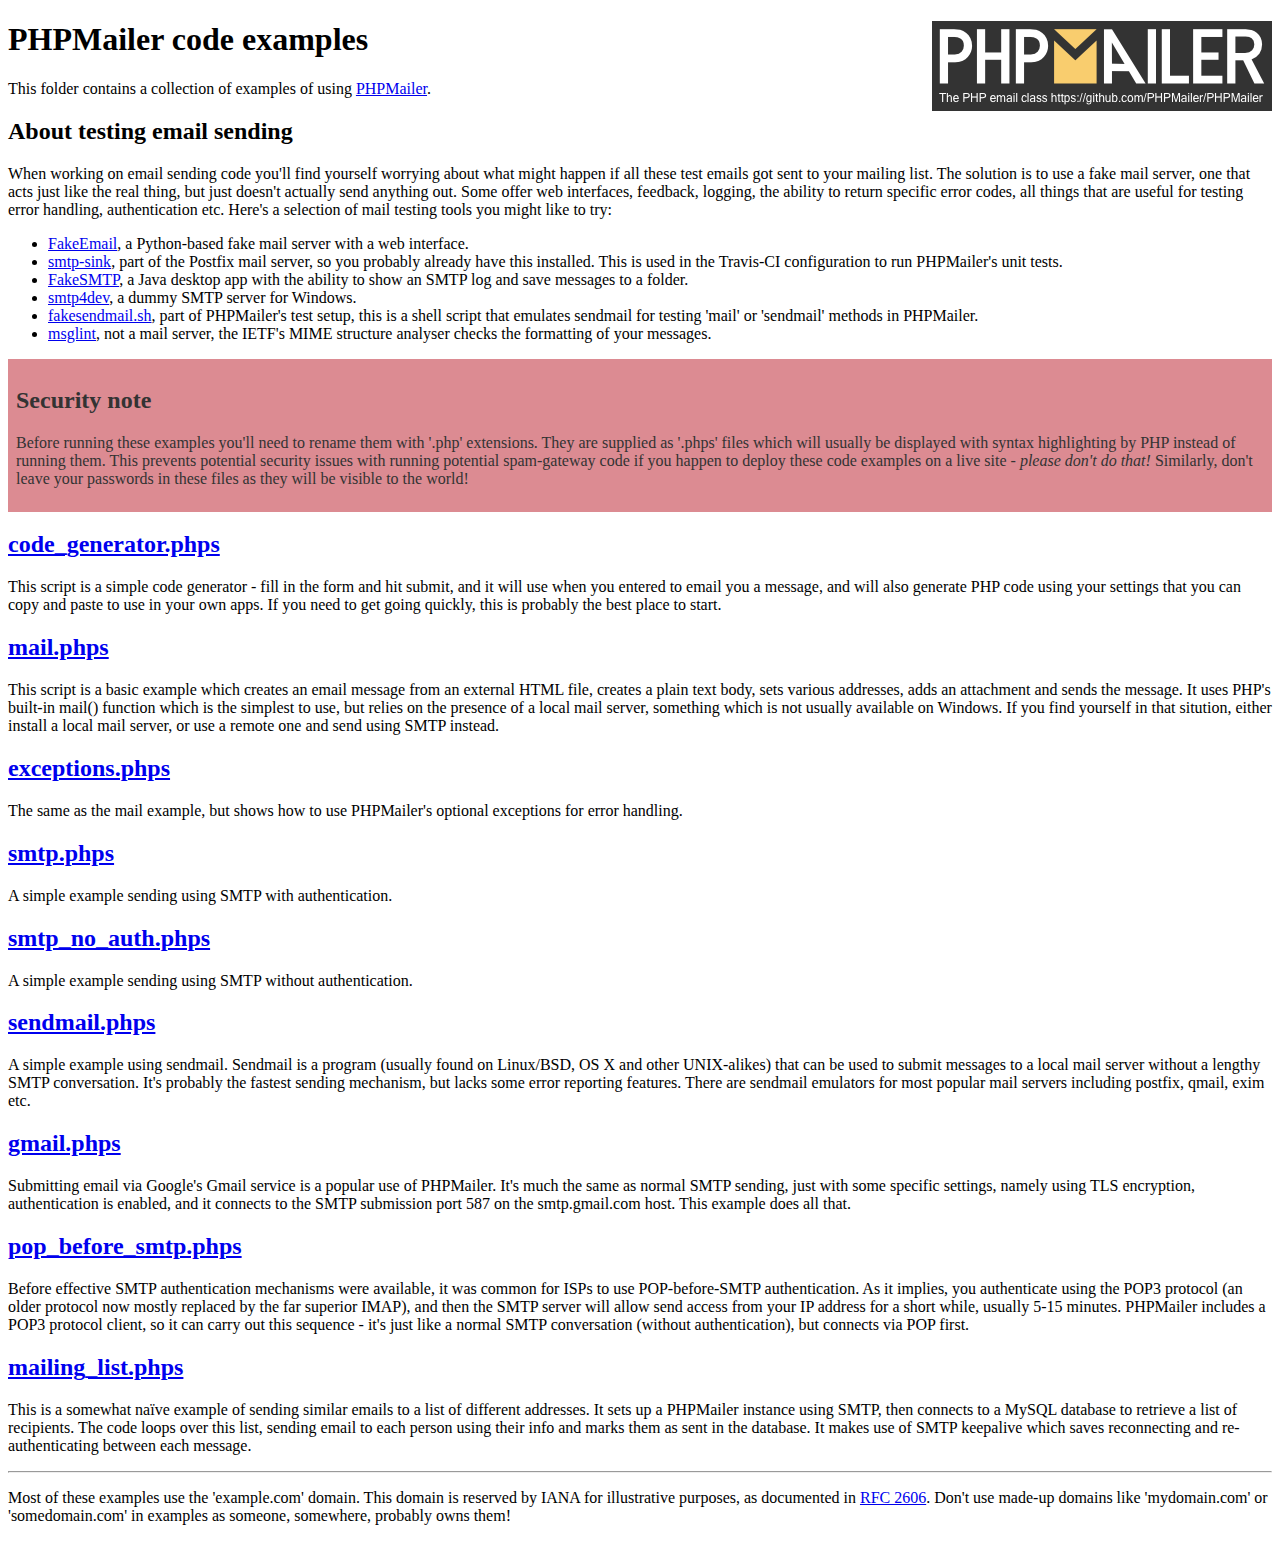
<file: phpMailer/examples/index.html>
<!DOCTYPE html>
<html>
<head>
	<meta charset="UTF-8">
	<title>PHPMailer Examples</title>
</head>
<body>
<h1>PHPMailer code examples<a href="https://github.com/PHPMailer/PHPMailer"><img src="images/phpmailer.png" style="float:right; border:0;" alt="PHPMailer logo"></a></h1>
<p>This folder contains a collection of examples of using <a href="https://github.com/PHPMailer/PHPMailer">PHPMailer</a>.</p>
<h2>About testing email sending</h2>
<p>When working on email sending code you'll find yourself worrying about what might happen if all these test emails got sent to your mailing list. The solution is to use a fake mail server, one that acts just like the real thing, but just doesn't actually send anything out. Some offer web interfaces, feedback, logging, the ability to return specific error codes, all things that are useful for testing error handling, authentication etc. Here's a selection of mail testing tools you might like to try:</p>
<ul>
  <li><a href="https://github.com/isotoma/FakeEmail">FakeEmail</a>, a Python-based fake mail server with a web interface.</li>
  <li><a href="http://www.postfix.org/smtp-sink.1.html">smtp-sink</a>, part of the Postfix mail server, so you probably already have this installed. This is used in the Travis-CI configuration to run PHPMailer's unit tests.</li>
  <li><a href="https://github.com/Nilhcem/FakeSMTP">FakeSMTP</a>, a Java desktop app with the ability to show an SMTP log and save messages to a folder.</li>
  <li><a href="http://smtp4dev.codeplex.com">smtp4dev</a>, a dummy SMTP server for Windows.</li>
  <li><a href="https://github.com/PHPMailer/PHPMailer/blob/master/test/fakesendmail.sh">fakesendmail.sh</a>, part of PHPMailer's test setup, this is a shell script that emulates sendmail for testing 'mail' or 'sendmail' methods in PHPMailer.</li>
  <li><a href="http://tools.ietf.org/tools/msglint/">msglint</a>, not a mail server, the IETF's MIME structure analyser checks the formatting of your messages.</li>
</ul>
<div style="padding: 8px; color: #333333; background-color: #dc8b92">
<h2>Security note</h2>
<p>Before running these examples you'll need to rename them with '.php' extensions. They are supplied as '.phps' files which will usually be displayed with syntax highlighting by PHP instead of running them. This prevents potential security issues with running potential spam-gateway code if you happen to deploy these code examples on a live site - <em>please don't do that!</em> Similarly, don't leave your passwords in these files as they will be visible to the world!</p>
</div>
<h2><a href="code_generator.phps">code_generator.phps</a></h2>
<p>This script is a simple code generator - fill in the form and hit submit, and it will use when you entered to email you a message, and will also generate PHP code using your settings that you can copy and paste to use in your own apps. If you need to get going quickly, this is probably the best place to start.</p>
<h2><a href="mail.phps">mail.phps</a></h2>
<p>This script is a basic example which creates an email message from an external HTML file, creates a plain text body, sets various addresses, adds an attachment and sends the message. It uses PHP's built-in mail() function which is the simplest to use, but relies on the presence of a local mail server, something which is not usually available on Windows. If you find yourself in that sitution, either install a local mail server, or use a remote one and send using SMTP instead.</p>
<h2><a href="exceptions.phps">exceptions.phps</a></h2>
<p>The same as the mail example, but shows how to use PHPMailer's optional exceptions for error handling.</p>
<h2><a href="smtp.phps">smtp.phps</a></h2>
<p>A simple example sending using SMTP with authentication.</p>
<h2><a href="smtp_no_auth.phps">smtp_no_auth.phps</a></h2>
<p>A simple example sending using SMTP without authentication.</p>
<h2><a href="sendmail.phps">sendmail.phps</a></h2>
<p>A simple example using sendmail. Sendmail is a program (usually found on Linux/BSD, OS X and other UNIX-alikes) that can be used to submit messages to a local mail server without a lengthy SMTP conversation. It's probably the fastest sending mechanism, but lacks some error reporting features. There are sendmail emulators for most popular mail servers including postfix, qmail, exim etc.</p>
<h2><a href="gmail.phps">gmail.phps</a></h2>
<p>Submitting email via Google's Gmail service is a popular use of PHPMailer. It's much the same as normal SMTP sending, just with some specific settings, namely using TLS encryption, authentication is enabled, and it connects to the SMTP submission port 587 on the smtp.gmail.com host. This example does all that.</p>
<h2><a href="pop_before_smtp.phps">pop_before_smtp.phps</a></h2>
<p>Before effective SMTP authentication mechanisms were available, it was common for ISPs to use POP-before-SMTP authentication. As it implies, you authenticate using the POP3 protocol (an older protocol now mostly replaced by the far superior IMAP), and then the SMTP server will allow send access from your IP address for a short while, usually 5-15 minutes. PHPMailer includes a POP3 protocol client, so it can carry out this sequence - it's just like a normal SMTP conversation (without authentication), but connects via POP first.</p>
<h2><a href="mailing_list.phps">mailing_list.phps</a></h2>
<p>This is a somewhat naïve example of sending similar emails to a list of different addresses. It sets up a PHPMailer instance using SMTP, then connects to a MySQL database to retrieve a list of recipients. The code loops over this list, sending email to each person using their info and marks them as sent in the database. It makes use of SMTP keepalive which saves reconnecting and re-authenticating between each message.</p>
<hr>
<p>Most of these examples use the 'example.com' domain. This domain is reserved by IANA for illustrative purposes, as documented in <a href="http://tools.ietf.org/html/rfc2606">RFC 2606</a>. Don't use made-up domains like 'mydomain.com' or 'somedomain.com' in examples as someone, somewhere, probably owns them!</p>
</body>
</html>
</file>
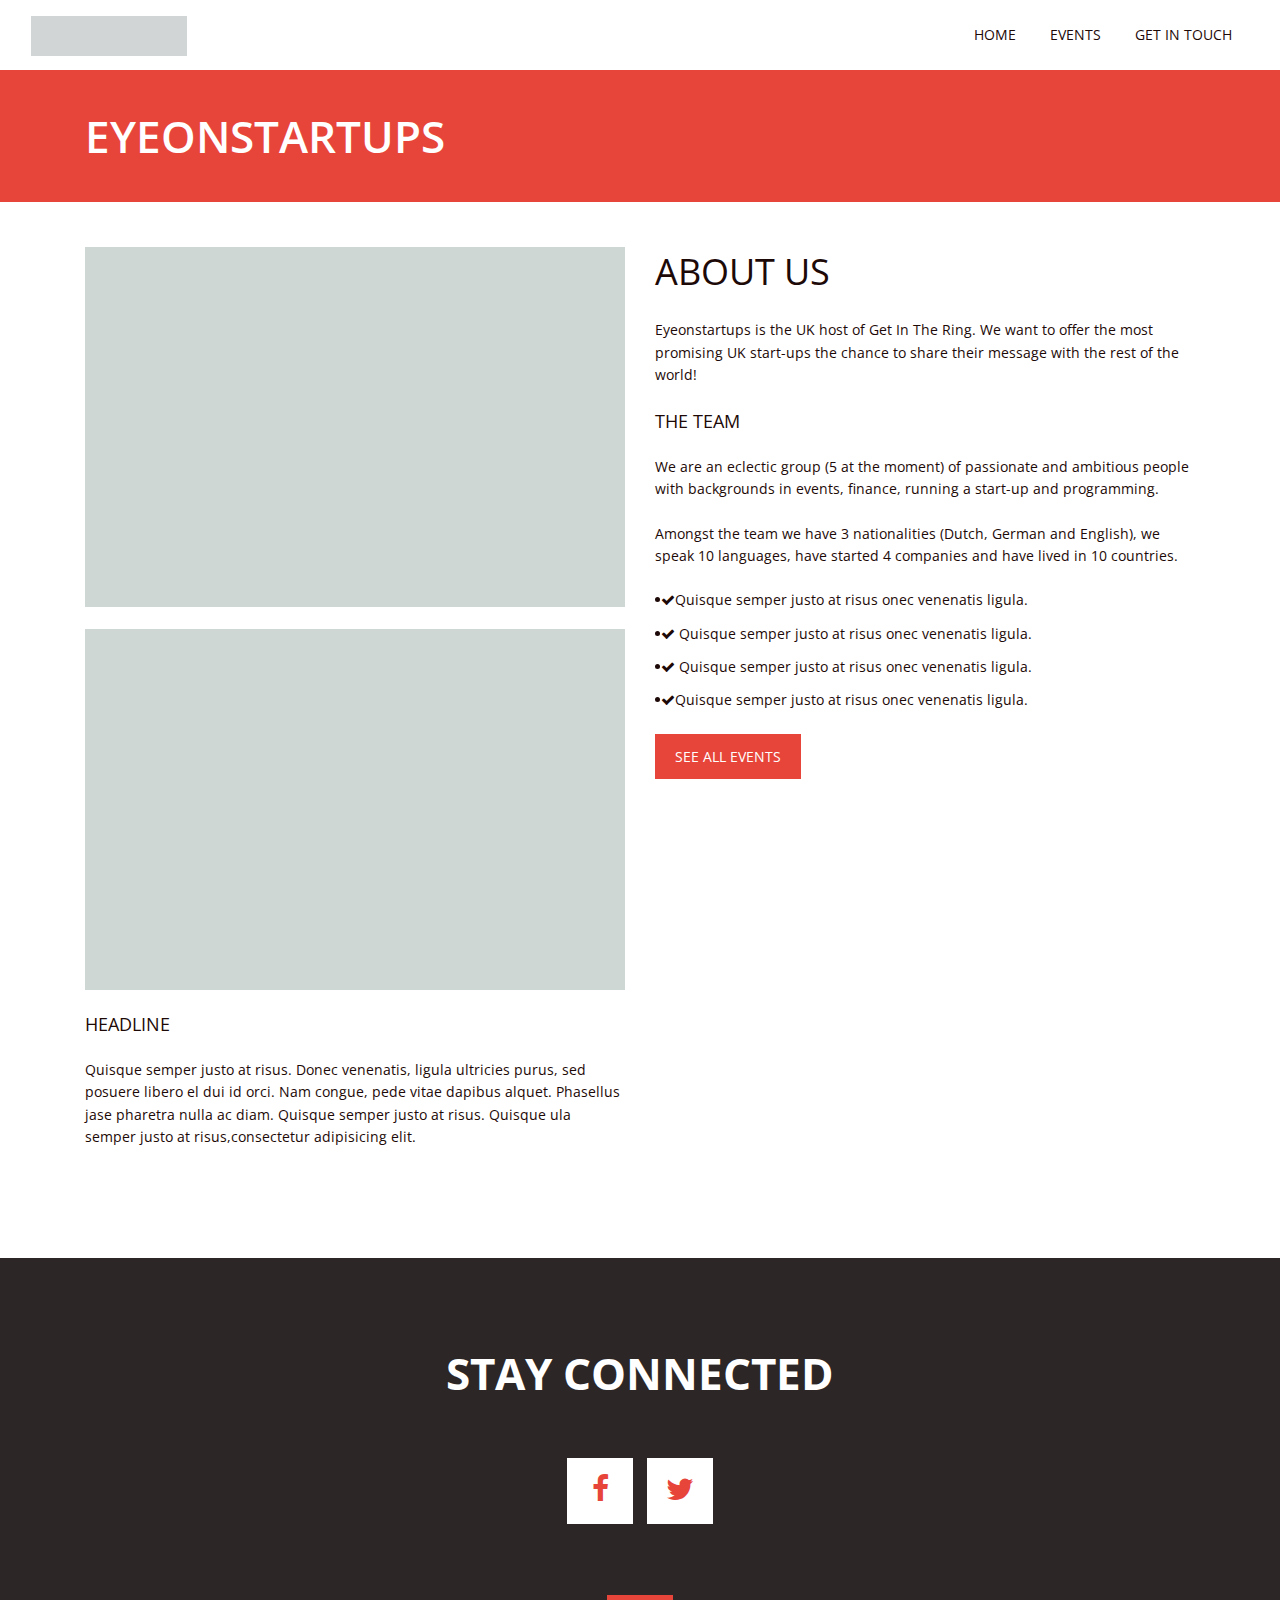
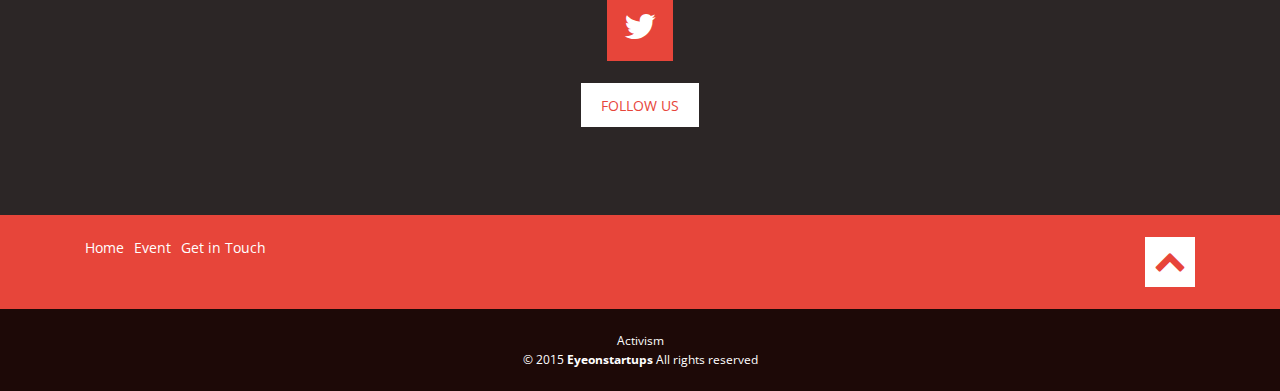
<file: .gitabout.html>
<!DOCTYPE html>
<html lang="en">
  <head>
    <meta charset="utf-8">
    <title>Activism - Multipurpose Activism Template</title>
    <meta name="viewport" content="width=device-width, initial-scale=1.0">
    <meta name="description" content="">
    <meta name="author" content="">
    <link rel="stylesheet" href='http://fonts.googleapis.com/css?family=Open+Sans:400,700'>
    <!--[if lt IE 9]>
    <script src="http://html5shim.googlecode.com/svn/trunk/html5.js"></script>
    <![endif]-->
    <link rel="stylesheet" href="css/bootstrap.css">
    <link rel="stylesheet" href="css/style.css">
    <link rel="stylesheet" href="css/font-awesome.css">
    <link rel="stylesheet" href="css/flexslider.css">
    <link rel="stylesheet" href="css/animate.css" />
    <link rel="stylesheet" href="css/bxslider.css" />
    <link rel="stylesheet" href="css/owl.carousel.css">
    <link rel="stylesheet" href="css/owl.theme.css">
    <link rel="stylesheet" href="css/colorbox.css">
  </head>
  <body class="loading" data-spy="scroll"> 
    <div class="bodywrapper flexslider">
    <div id="0"></div> 
      <!-- menu -->
      <nav class="navbar sticker wrapper100percent">
        <a class="navbar-brand" href="#">
          <img src="images/logo.png" alt=""/>
        </a>
        <div class="navbar-header">
          <button class="navbar-toggle" data-toggle="collapse" data-target=".navbar-ex1-collapse" type="button">
            <span class="sr-only"></span>
            <span class="icon-bar"></span>
            <span class="icon-bar"></span>
            <span class="icon-bar"></span>
          </button>
        </div>
        <div class="collapse navbar-collapse navbar-ex1-collapse"> 
          <div class="cl-effect-12">
            <ul class="nav navbar-nav pull-right">
              <li><a href="index.html">Home</a></li>
              <li><a href="event.html">Events</a></li>
               <li><a href="index.html">Get in Touch</a></li>
            </ul>
          </div>
        </div>
      </nav>
      <!-- menu end -->
      <div class="mainheadlinewrapperpage wrapper100percent startAnimation animated" data-animate="fadeInUp">
        <div class="container">
          <div class="row">
            <div class="col-sm-12">
              <div class="mainheadlinepage">
                <h1>Eyeonstartups</h1>
              </div>
			</div>
          </div>
        </div>
      </div>
      <div class="wrapper100percent marginbottom4 startAnimation animated" data-animate="fadeInUp">
        <div class="container">
          <div class="row margintop2">
		    <div class="col-sm-6">
              <img class="marginbottom1" src="images/4.jpg" alt="">
              <img class="marginbottom1" src="images/7.jpg" alt="">
              <h5>Headline</h5>
              <p>Quisque semper justo at risus. Donec venenatis, ligula ultricies purus, sed posuere libero el dui id orci. Nam congue, pede vitae dapibus alquet. Phasellus jase pharetra nulla ac diam. Quisque semper justo at risus. Quisque ula semper justo at risus,consectetur adipisicing elit. 
              </p>
            </div>
            <div class="col-sm-6">
            <h3>About us</h3>
            <p>Eyeonstartups is the UK host of Get In The Ring. We want to offer the most promising UK start-ups the chance to share their message with the rest of the world!
            </p>
            <h5>The Team</h5>
            <p> We are an eclectic group (5 at the moment) of passionate and ambitious people with backgrounds in events, finance, running a start-up and programming.
            </p>
            <p>Amongst the team we have 3 nationalities (Dutch, German and English), we speak 10 languages, have started 4 companies and have lived in 10 countries. 
            </p>
            <ul>
              <li><i class="fa fa-check"></i>Quisque semper justo at risus onec venenatis ligula.
              </li>
              <li><i class="fa fa-check"></i>
              Quisque semper justo at risus onec venenatis ligula.
              </li>
              <li><i class="fa fa-check"></i>
              Quisque semper justo at risus onec venenatis ligula.
              </li>
			  <li><i class="fa fa-check"></i>Quisque semper justo at risus onec venenatis ligula.
              </li>
            </ul>
            <a href="event_list.html" class="btn btn-2 btn-2b marginbottom2">See all events</a>
          </div>
        </div>
      </div>
    </div>
    <!-- one section --> 
	<section class="wrapper100percent section4">
      <div class="section4inner">
        <div class="sectionwrapper"></div> 
          <div class="container">
            <div class="row">
              <div class="col-lg-12">
                <div class="mainheadlinewrapper">
                  <div class="mainheadline startAnimation animated" data-animate="fadeInUp">
                    <h2>Stay connected</h2>
                  </div>
                </div>
              </div>
		    <ul class="socialicons col-lg-12 startAnimation animated" data-animate="fadeInUp"> 
              <li> 
                <a href="https://www.facebook.com/pages/Rayoflightthemes/408688349185439"><i class="fa fa-facebook"></i></a> 
              </li> 
              <li> 
                <a href=""><i class="fa fa-twitter"></i></a> 
              </li> 
              </li>   
            </ul> 
           </div> 
          </div> 
          <div class="wrapper100percent">
            <div class="container">
              <div class="row">
                <div class="col-lg-12 twitterwrapper startAnimation animated" data-animate="fadeInUp">
                  <div class="twittericon">
                    <i class="fa fa-twitter"></i>
                  </div>
                  <div class="twitter startAnimation animated" data-animate="fadeInUp">
                    <div id="example1"></div>
                  </div>
                  <a href="" class="btn btn-5 btn-5a icon-twitter"><span>follow us</span></a>
                </div> 
              </div> 
            </div> 
          </div> 
        </div> 
      </section>
      <!-- one section end --> 
	  <!-- content is above this -->
      <div class="push"></div>
	</div><!-- bodywrapper end -->
    <!-- /footer is below this -->
    <footer class="bottom">
      <div class="container">
        <div class="row">
          <div class="col-lg-6">
            <ul class="bottomlinks"> 
              <li><a href="index.html">Home</a></li>
              <li><a href="event.html">Event</a></li>
              <li><a href="index.html">Get in Touch</a></li>
            </ul> 
          </div> 
          <div class="col-lg-6">
            <div class="scrollbutton">
              <a href="javascript:scrollToTop()" title="go to top"><i class="fa fa-chevron-up"></i></a>
            </div> 
          </div>
		</div>
      </div>
      <div class="wrapper100percent copyrightwrapper">
       <div class="copyright wrapper100percent">
         <p> Activism</p>
         <p>&copy; 2015 <a href="http://themeforest.net/user/rayoflightt?ref=rayoflightt">Eyeonstartups</a> All rights reserved</p>
       </div>
      </div>
    </footer>
    <script src="js/jquery.js"></script>
    <script src="js/jquery-migrate.js"></script>
    <script src="js/bootstrap.js"></script>	
    <script src="js/flexslider.js"></script>
    <script src="js/sticky.js"></script>
    <script src="js/colorbox.js"></script>
    <script src="js/bxslider.js"></script>
    <script src="js/owl-carousel.js"></script>
    <script src="js/parallax.js"></script>
    <script src="js/waypoints.js"></script>
    <script src="js/masonry.js"></script>
    <script src="js/twitter.js"></script>
    <script src="js/scriptcontact.js"></script>
    <script src="js/retina.js"></script>
    <script src="js/scripts.js"></script>
  </body>
</html>
</file>
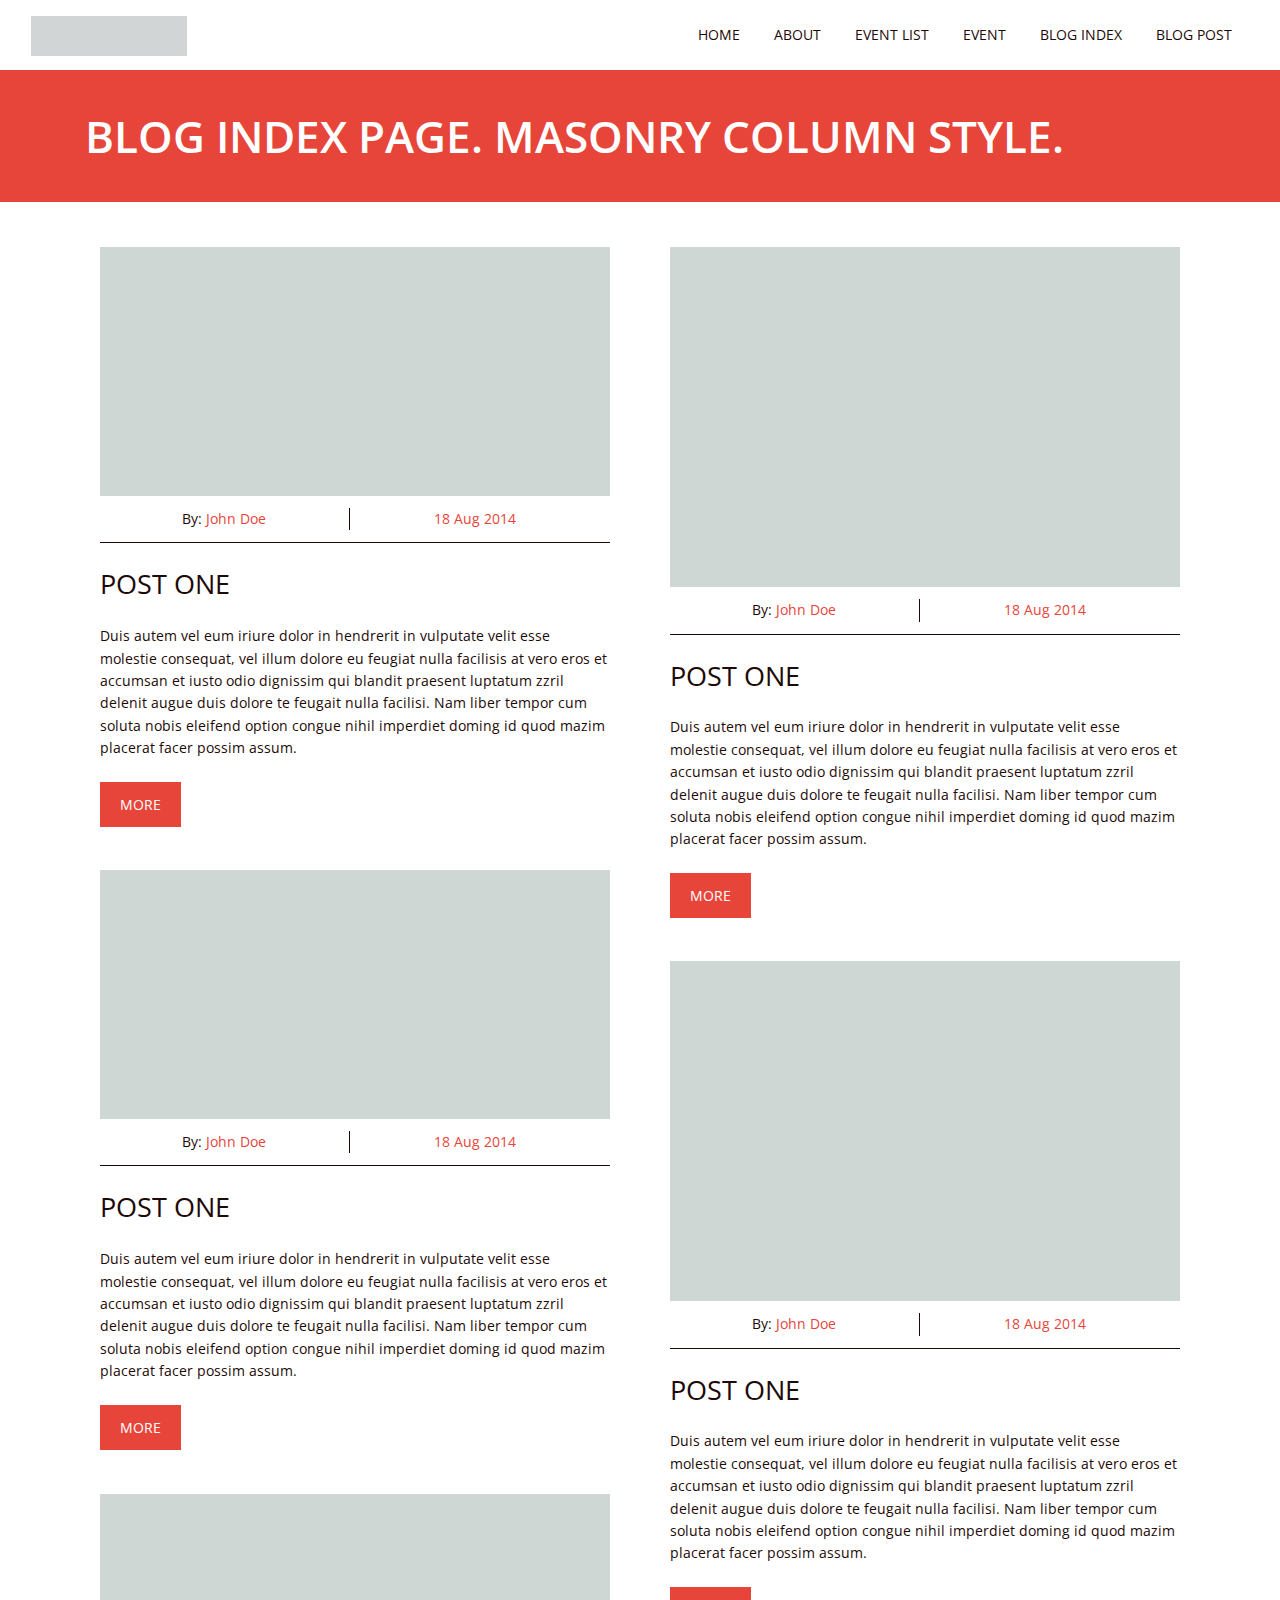
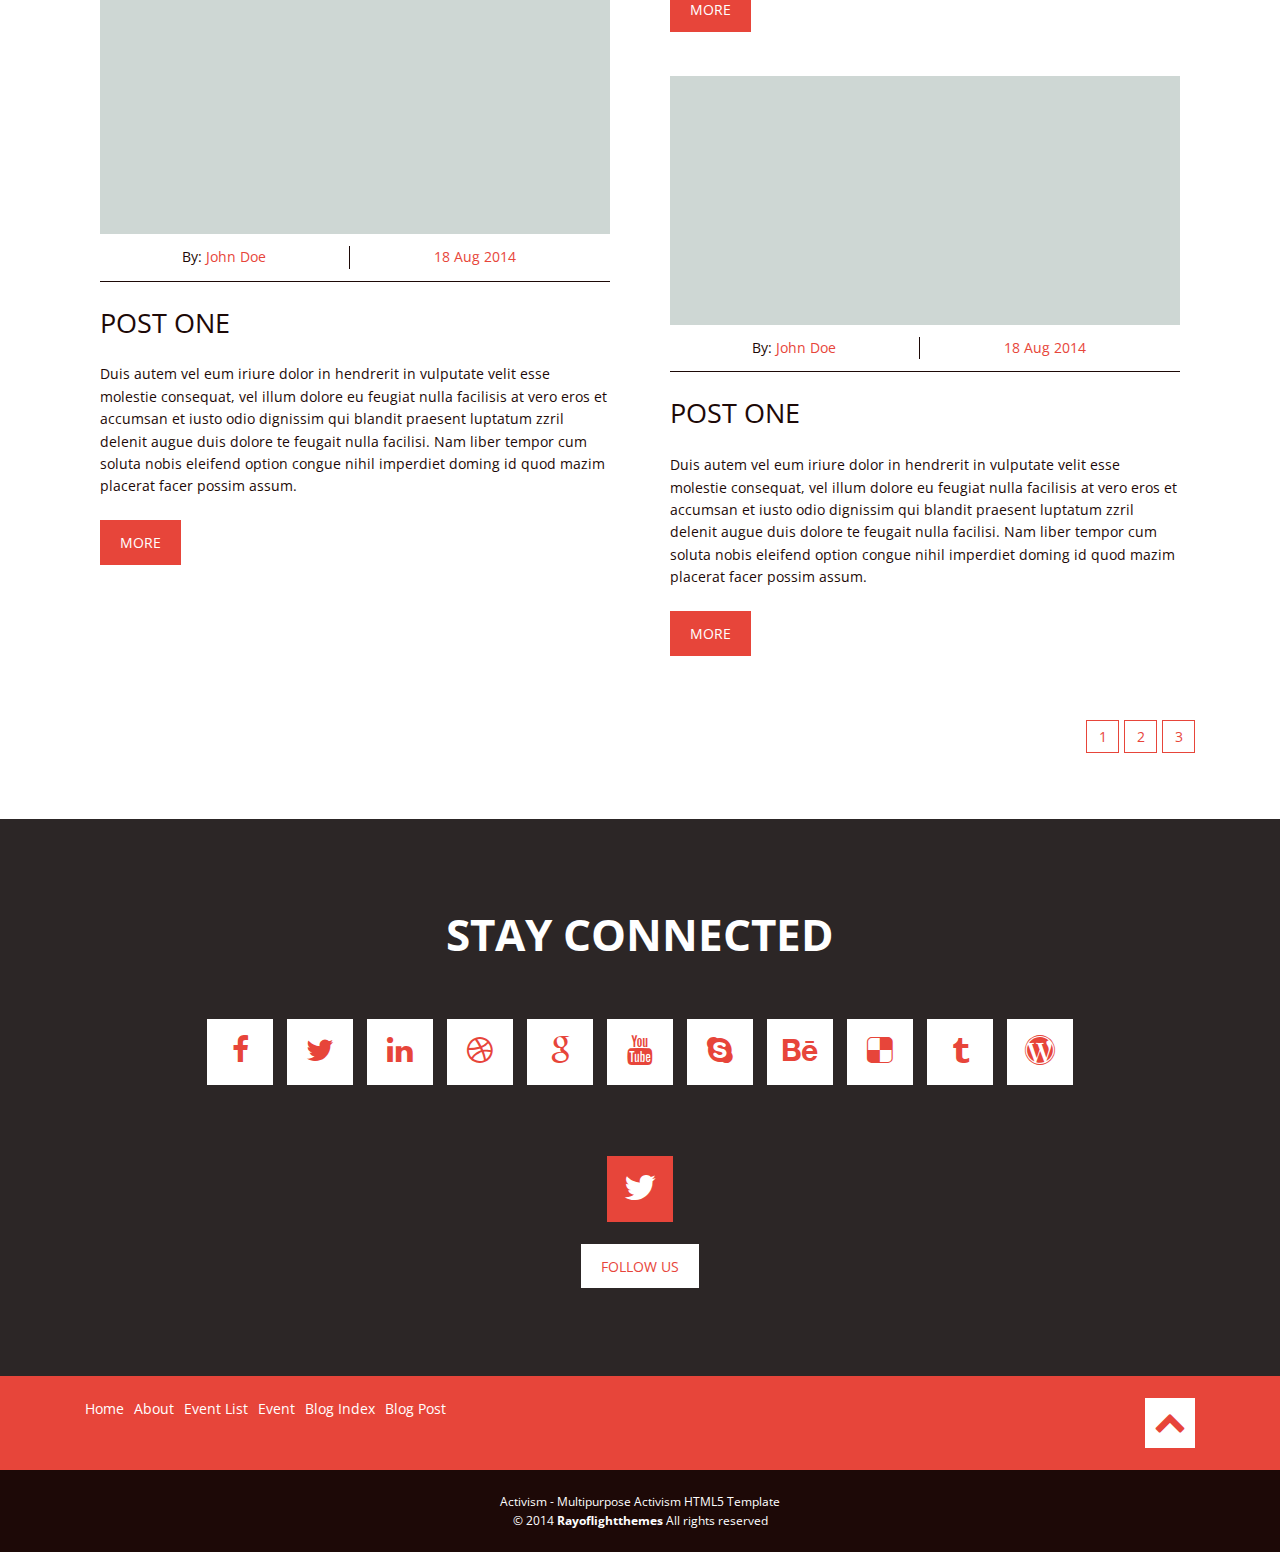
<file: blogindex.html>
<!DOCTYPE html>
<html lang="en">
  <head>
    <meta charset="utf-8">
    <title>Activism - Multipurpose Activism Template</title>
    <meta name="viewport" content="width=device-width, initial-scale=1.0">
    <meta name="description" content="">
    <meta name="author" content="">
    <link rel="stylesheet" href='http://fonts.googleapis.com/css?family=Open+Sans:400,700'>
    <!--[if lt IE 9]>
    <script src="http://html5shim.googlecode.com/svn/trunk/html5.js"></script>
    <![endif]-->
    <link rel="stylesheet" href="css/bootstrap.css">
    <link rel="stylesheet" href="css/style.css">
    <link rel="stylesheet" href="css/font-awesome.css">
    <link rel="stylesheet" href="css/flexslider.css">
    <link rel="stylesheet" href="css/animate.css" />
    <link rel="stylesheet" href="css/bxslider.css" />
    <link rel="stylesheet" href="css/owl.carousel.css">
    <link rel="stylesheet" href="css/owl.theme.css">
    <link rel="stylesheet" href="css/colorbox.css">
  </head>
  <body class="loading" data-spy="scroll"> 
    <div class="bodywrapper flexslider">
    <div id="0"></div> 
      <!-- menu -->
      <nav class="navbar sticker wrapper100percent">
        <a class="navbar-brand" href="#">
          <img src="images/logo.png" alt=""/>
        </a>
        <div class="navbar-header">
          <button class="navbar-toggle" data-toggle="collapse" data-target=".navbar-ex1-collapse" type="button">
            <span class="sr-only"></span>
            <span class="icon-bar"></span>
            <span class="icon-bar"></span>
            <span class="icon-bar"></span>
          </button>
        </div>
        <div class="collapse navbar-collapse navbar-ex1-collapse"> 
          <div class="cl-effect-12">
            <ul class="nav navbar-nav pull-right">
              <li><a href="index.html">Home</a></li>
              <li><a href="about.html">About</a></li>
              <li><a href="event_list.html">Event List</a></li>
              <li><a href="event.html">Event</a></li>
              <li><a href="blogindex.html">Blog Index</a></li>
              <li><a href="blogpost.html">Blog Post</a> </li>
            </ul>
          </div>
        </div>
      </nav>
      <!-- menu end -->
      <div class="mainheadlinewrapperpage wrapper100percent startAnimation animated" data-animate="fadeInUp">
        <div class="container">
          <div class="row">
            <div class="col-sm-12">
              <div class="mainheadlinepage">
                <h1>Blog index page. Masonry column style.</h1>
              </div>
			</div>
          </div>
        </div>
      </div>
      <div class="wrapper100percent margintop2 startAnimation animated" data-animate="fadeInUp">
        <div class="container">
          <div class="row">
            <div id="masonrycontainer">
			  <!-- blogpost one --> 
              <article class="col-sm-6 col-xs-12 masonryselector"> 
                <div class="row">
                  <div class="col-sm-12 marginbottom2">                 
                    <div class="item">
                      <img src="images/1.jpg" alt="picture"/>
                      <div class="owl-theme-inner">
                        <div class="homeblogmeta">
                          <p>By: <a href=""> John Doe</a></p>   
                          <p class="no-border"> <a href="">18 Aug 2014</a></p>                                          
                        </div>
                        <div class="owl-theme-inner-text">				 
                          <h4>Post One</h4>			     
                          <p>Duis autem vel eum iriure dolor in hendrerit in vulputate velit esse molestie consequat, vel illum dolore eu feugiat nulla facilisis at vero eros et accumsan et iusto odio dignissim qui blandit praesent luptatum zzril delenit augue duis dolore te feugait nulla facilisi. Nam liber tempor cum soluta nobis eleifend option congue nihil imperdiet doming id quod mazim placerat facer possim assum. 
                          </p>  
                          <a href="javascript:;" class="btn btn-2 btn-2b"><span>more</span></a> 
                        </div>
                      </div>
                    </div>
		           </div> 
                </div>
              </article> 
			  <!-- blogpost one end --> 
			  		  <!-- blogpost one --> 
              <article class="col-sm-6 col-xs-12 masonryselector"> 
                <div class="row">
                  <div class="col-sm-12 marginbottom2">                 
                    <div class="item">
                      <img src="images/5.jpg" alt="picture"/>
                      <div class="owl-theme-inner">
                        <div class="homeblogmeta">
                          <p>By: <a href=""> John Doe</a></p>   
                          <p class="no-border"> <a href="">18 Aug 2014</a></p>                                          
                        </div>
                        <div class="owl-theme-inner-text">				 
                          <h4>Post One</h4>			     
                          <p>Duis autem vel eum iriure dolor in hendrerit in vulputate velit esse molestie consequat, vel illum dolore eu feugiat nulla facilisis at vero eros et accumsan et iusto odio dignissim qui blandit praesent luptatum zzril delenit augue duis dolore te feugait nulla facilisi. Nam liber tempor cum soluta nobis eleifend option congue nihil imperdiet doming id quod mazim placerat facer possim assum. 
                          </p>  
                          <a href="javascript:;" class="btn btn-2 btn-2b"><span>more</span></a> 
                        </div>
                      </div>
                    </div>
		           </div> 
                </div>
              </article> 
			  <!-- blogpost one end --> 
			  		  <!-- blogpost one --> 
              <article class="col-sm-6 col-xs-12 masonryselector"> 
                <div class="row">
                  <div class="col-sm-12 marginbottom2">                 
                    <div class="item">
                      <img src="images/3.jpg" alt="picture"/>
                      <div class="owl-theme-inner">
                        <div class="homeblogmeta">
                          <p>By: <a href=""> John Doe</a></p>   
                          <p class="no-border"> <a href="">18 Aug 2014</a></p>                                          
                        </div>
                        <div class="owl-theme-inner-text">				 
                          <h4>Post One</h4>			     
                          <p>Duis autem vel eum iriure dolor in hendrerit in vulputate velit esse molestie consequat, vel illum dolore eu feugiat nulla facilisis at vero eros et accumsan et iusto odio dignissim qui blandit praesent luptatum zzril delenit augue duis dolore te feugait nulla facilisi. Nam liber tempor cum soluta nobis eleifend option congue nihil imperdiet doming id quod mazim placerat facer possim assum. 
                          </p>  
                          <a href="javascript:;" class="btn btn-2 btn-2b"><span>more</span></a> 
                        </div>
                      </div>
                    </div>
		           </div> 
                </div>
              </article> 
			  <!-- blogpost one end --> 
			  		  <!-- blogpost one --> 
              <article class="col-sm-6 col-xs-12 masonryselector"> 
                <div class="row">
                  <div class="col-sm-12 marginbottom2">                 
                    <div class="item">
                      <img src="images/4.jpg" alt="picture"/>
                      <div class="owl-theme-inner">
                        <div class="homeblogmeta">
                          <p>By: <a href=""> John Doe</a></p>   
                          <p class="no-border"> <a href="">18 Aug 2014</a></p>                                          
                        </div>
                        <div class="owl-theme-inner-text">				 
                          <h4>Post One</h4>			     
                          <p>Duis autem vel eum iriure dolor in hendrerit in vulputate velit esse molestie consequat, vel illum dolore eu feugiat nulla facilisis at vero eros et accumsan et iusto odio dignissim qui blandit praesent luptatum zzril delenit augue duis dolore te feugait nulla facilisi. Nam liber tempor cum soluta nobis eleifend option congue nihil imperdiet doming id quod mazim placerat facer possim assum. 
                          </p>  
                          <a href="javascript:;" class="btn btn-2 btn-2b"><span>more</span></a> 
                        </div>
                      </div>
                    </div>
		           </div> 
                </div>
              </article> 
			  <!-- blogpost one end --> 
			  		  <!-- blogpost one --> 
              <article class="col-sm-6 col-xs-12 masonryselector"> 
                <div class="row">
                  <div class="col-sm-12 marginbottom2">                 
                    <div class="item">
                      <img src="images/5.jpg" alt="picture"/>
                      <div class="owl-theme-inner">
                        <div class="homeblogmeta">
                          <p>By: <a href=""> John Doe</a></p>   
                          <p class="no-border"> <a href="">18 Aug 2014</a></p>                                          
                        </div>
                        <div class="owl-theme-inner-text">				 
                          <h4>Post One</h4>			     
                          <p>Duis autem vel eum iriure dolor in hendrerit in vulputate velit esse molestie consequat, vel illum dolore eu feugiat nulla facilisis at vero eros et accumsan et iusto odio dignissim qui blandit praesent luptatum zzril delenit augue duis dolore te feugait nulla facilisi. Nam liber tempor cum soluta nobis eleifend option congue nihil imperdiet doming id quod mazim placerat facer possim assum. 
                          </p>  
                          <a href="javascript:;" class="btn btn-2 btn-2b"><span>more</span></a> 
                        </div>
                      </div>
                    </div>
		           </div> 
                </div>
              </article> 
			  <!-- blogpost one end --> 
			  		  <!-- blogpost one --> 
              <article class="col-sm-6 col-xs-12 masonryselector"> 
                <div class="row">
                  <div class="col-sm-12 marginbottom2">                 
                    <div class="item">
                      <img src="images/1.jpg" alt="picture"/>
                      <div class="owl-theme-inner">
                        <div class="homeblogmeta">
                          <p>By: <a href=""> John Doe</a></p>   
                          <p class="no-border"> <a href="">18 Aug 2014</a></p>                                          
                        </div>
                        <div class="owl-theme-inner-text">				 
                          <h4>Post One</h4>			     
                          <p>Duis autem vel eum iriure dolor in hendrerit in vulputate velit esse molestie consequat, vel illum dolore eu feugiat nulla facilisis at vero eros et accumsan et iusto odio dignissim qui blandit praesent luptatum zzril delenit augue duis dolore te feugait nulla facilisi. Nam liber tempor cum soluta nobis eleifend option congue nihil imperdiet doming id quod mazim placerat facer possim assum. 
                          </p>  
                          <a href="javascript:;" class="btn btn-2 btn-2b"><span>more</span></a> 
                        </div>
                      </div>
                    </div>
		           </div> 
                </div>
              </article> 
			  <!-- blogpost one end --> 
            </div>
		    <!-- masonrycontainer end --> 
          </div>
		  <!-- row end --> 
        </div> 
	    <!-- container end --> 
      </div> 
	  <!-- wrapper100percent end --> 
      <div class="container">
        <div class="row">
          <div class="col-sm-12 pagination">
            <a href="">3</a>
            <a href="">2</a>
            <a href="">1</a>
          </div>
        </div>
      </div>
    <!-- one section --> 
	<section class="wrapper100percent section4">
      <div class="section4inner">
        <div class="sectionwrapper"></div> 
          <div class="container">
            <div class="row">
              <div class="col-lg-12">
                <div class="mainheadlinewrapper">
                  <div class="mainheadline startAnimation animated" data-animate="fadeInUp">
                    <h2>Stay connected</h2>
                  </div>
                </div>
              </div>
		    <ul class="socialicons col-lg-12 startAnimation animated" data-animate="fadeInUp"> 
              <li> 
                <a href="https://www.facebook.com/pages/Rayoflightthemes/408688349185439"><i class="fa fa-facebook"></i></a> 
              </li> 
              <li> 
                <a href=""><i class="fa fa-twitter"></i></a> 
              </li> 
              <li> 
                <a href=""><i class="fa fa-linkedin"></i></a> 
              </li> 
              <li> 
                <a href=""><i class="fa fa-dribbble"></i></a> 
              </li> 
              <li> 
                <a href=""><i class="fa fa-google"></i></a> 
              </li>
              <li> 
                <a href=""><i class="fa fa-youtube"></i></a> 
              </li>
              <li> 
                <a href=""><i class="fa fa-skype"></i></a> 
              </li>   
              <li> 
                <a href=""><i class="fa fa-behance"></i></a> 
              </li>   
              <li> 
                <a href=""><i class="fa fa-delicious"></i></a> 
              </li> 
              <li> 
                <a href=""><i class="fa fa-tumblr"></i></a> 
              </li>     
			  <li> 
                <a href=""><i class="fa fa-wordpress"></i></a> 
              </li>   
            </ul> 
           </div> 
          </div> 
          <div class="wrapper100percent">
            <div class="container">
              <div class="row">
                <div class="col-lg-12 twitterwrapper startAnimation animated" data-animate="fadeInUp">
                  <div class="twittericon">
                    <i class="fa fa-twitter"></i>
                  </div>
                  <div class="twitter startAnimation animated" data-animate="fadeInUp">
                    <div id="example1"></div>
                  </div>
                  <a href="" class="btn btn-5 btn-5a icon-twitter"><span>follow us</span></a>
                </div> 
              </div> 
            </div> 
          </div> 
        </div> 
      </section>
      <!-- one section end --> 
	  <!-- content is above this -->
      <div class="push"></div>
	</div><!-- bodywrapper end -->
    <!-- /footer is below this -->
    <footer class="bottom">
      <div class="container">
        <div class="row">
          <div class="col-lg-6">
            <ul class="bottomlinks"> 
              <li><a href="index.html">Home</a></li>
              <li><a href="about.html">About</a></li>
              <li><a href="event_list.html">Event List</a></li>
              <li><a href="event.html">Event</a></li>
              <li><a href="blogindex.html">Blog Index</a></li>
              <li><a href="blogpost.html">Blog Post</a> </li>
            </ul> 
          </div> 
          <div class="col-lg-6">
            <div class="scrollbutton">
              <a href="javascript:scrollToTop()" title="go to top"><i class="fa fa-chevron-up"></i></a>
            </div> 
          </div>
		</div>
      </div>
      <div class="wrapper100percent copyrightwrapper">
       <div class="copyright wrapper100percent">
         <p> Activism - Multipurpose Activism HTML5 Template</p>
         <p>&copy; 2014 <a href="http://themeforest.net/user/rayoflightt?ref=rayoflightt">Rayoflightthemes</a> All rights reserved</p>
       </div>
      </div>
    </footer>
    <script src="js/jquery.js"></script>
    <script src="js/jquery-migrate.js"></script>
    <script src="js/bootstrap.js"></script>	
    <script src="js/flexslider.js"></script>
    <script src="js/sticky.js"></script>
    <script src="js/colorbox.js"></script>
    <script src="js/bxslider.js"></script>
    <script src="js/owl-carousel.js"></script>
    <script src="js/parallax.js"></script>
    <script src="js/waypoints.js"></script>
    <script src="js/masonry.js"></script>
    <script src="js/twitter.js"></script>
    <script src="js/scriptcontact.js"></script>
    <script src="js/retina.js"></script>
    <script src="js/scripts.js"></script>
  </body>
</html>
</file>
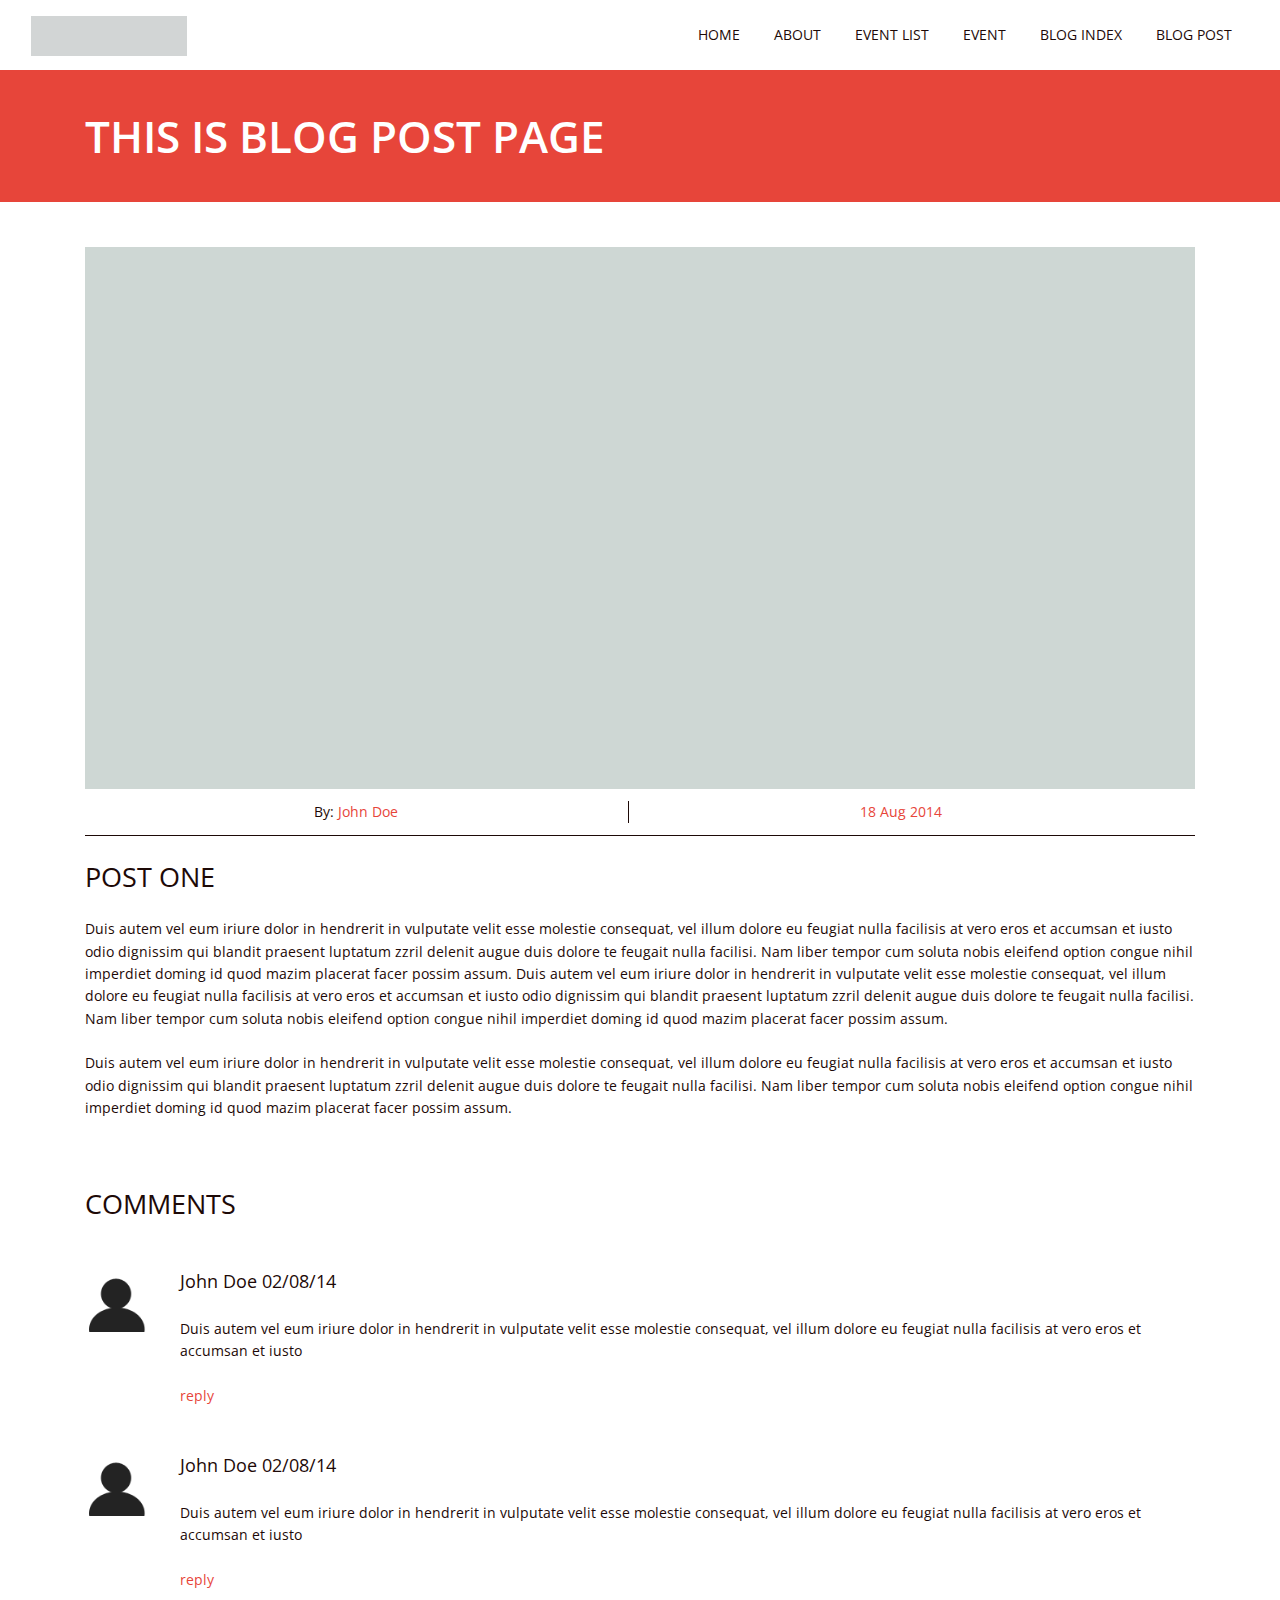
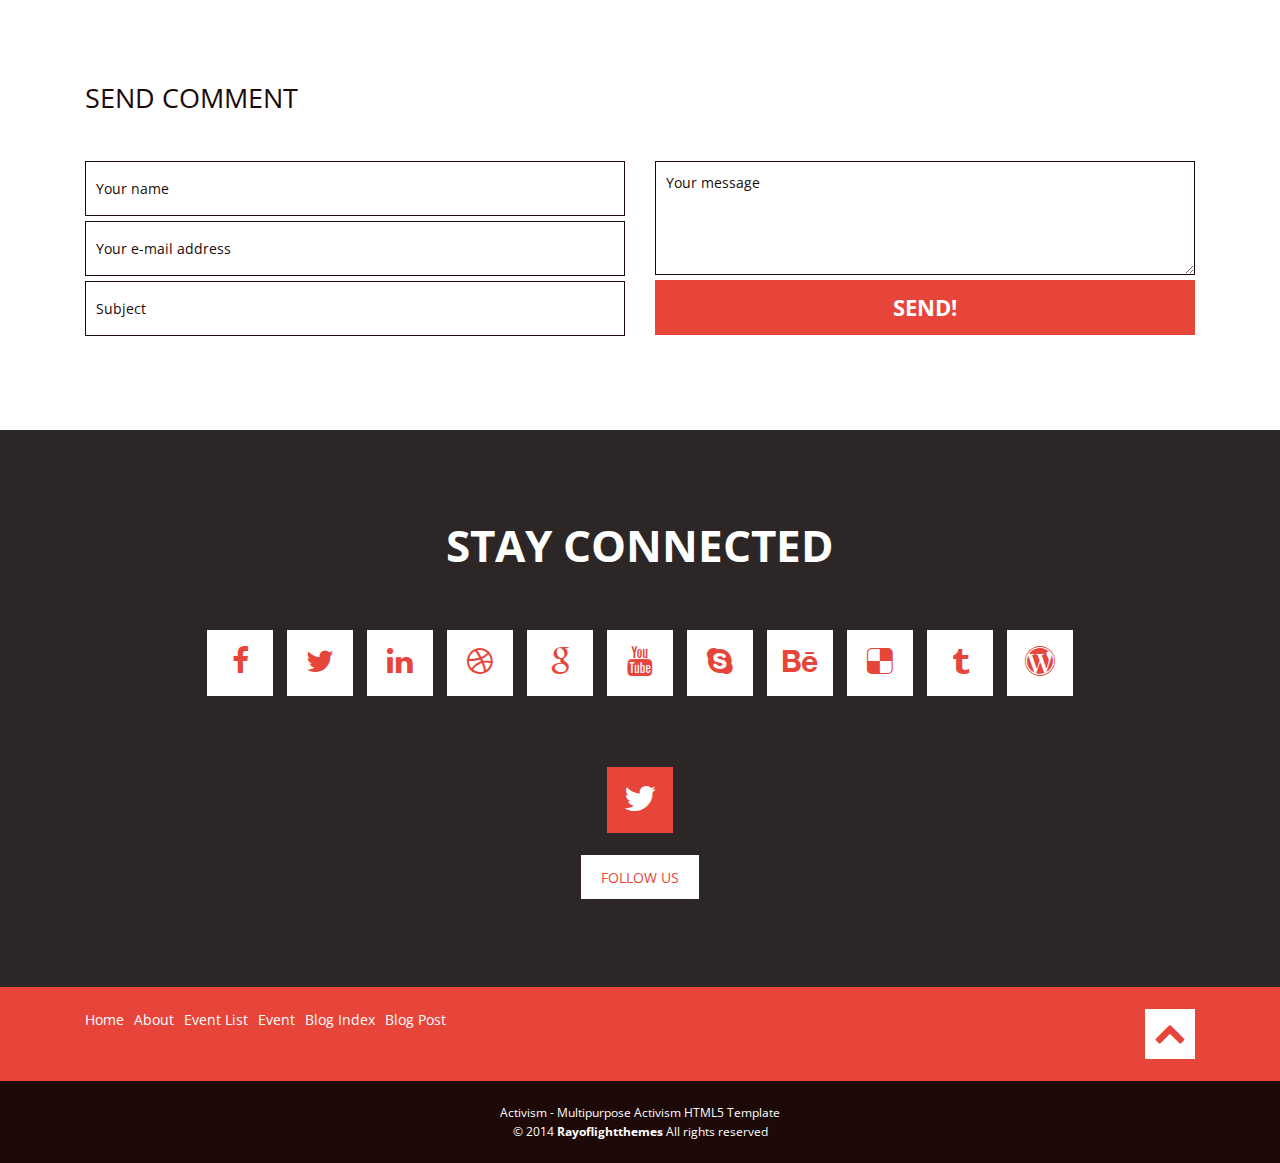
<file: blogpost.html>
<!DOCTYPE html>
<html lang="en">
  <head>
    <meta charset="utf-8">
    <title>Activism - Multipurpose Activism Template</title>
    <meta name="viewport" content="width=device-width, initial-scale=1.0">
    <meta name="description" content="">
    <meta name="author" content="">
    <link rel="stylesheet" href='http://fonts.googleapis.com/css?family=Open+Sans:400,700'>
    <!--[if lt IE 9]>
    <script src="http://html5shim.googlecode.com/svn/trunk/html5.js"></script>
    <![endif]-->
    <link rel="stylesheet" href="css/bootstrap.css">
    <link rel="stylesheet" href="css/style.css">
    <link rel="stylesheet" href="css/font-awesome.css">
    <link rel="stylesheet" href="css/flexslider.css">
    <link rel="stylesheet" href="css/animate.css" />
    <link rel="stylesheet" href="css/bxslider.css" />
    <link rel="stylesheet" href="css/owl.carousel.css">
    <link rel="stylesheet" href="css/owl.theme.css">
    <link rel="stylesheet" href="css/colorbox.css">
  </head>
  <body class="loading" data-spy="scroll"> 
    <div class="bodywrapper flexslider">
    <div id="0"></div> 
      <!-- menu -->
      <nav class="navbar sticker wrapper100percent">
        <a class="navbar-brand" href="#">
          <img src="images/logo.png" alt=""/>
        </a>
        <div class="navbar-header">
          <button class="navbar-toggle" data-toggle="collapse" data-target=".navbar-ex1-collapse" type="button">
            <span class="sr-only"></span>
            <span class="icon-bar"></span>
            <span class="icon-bar"></span>
            <span class="icon-bar"></span>
          </button>
        </div>
        <div class="collapse navbar-collapse navbar-ex1-collapse"> 
          <div class="cl-effect-12">
            <ul class="nav navbar-nav pull-right">
              <li><a href="index.html">Home</a></li>
              <li><a href="about.html">About</a></li>
              <li><a href="event_list.html">Event List</a></li>
              <li><a href="event.html">Event</a></li>
              <li><a href="blogindex.html">Blog Index</a></li>
              <li><a href="blogpost.html">Blog Post</a> </li>
            </ul>
          </div>
        </div>
      </nav>
      <!-- menu end -->
      <div class="mainheadlinewrapperpage wrapper100percent startAnimation animated" data-animate="fadeInUp">
        <div class="container">
          <div class="row">
            <div class="col-sm-12">
              <div class="mainheadlinepage">
                <h1>This is blog post page</h1>
              </div>
			</div>
          </div>
        </div>
      </div>
      <div class="wrapper100percent margintop2 startAnimation animated" data-animate="fadeInUp">
        <div class="container">
          <div class="row">
            <article class="col-sm-12 marginbottom2"> 
              <div class="item">
                <img src="images/1.jpg" alt="picture"/>
                <div class="owl-theme-inner">
                  <div class="homeblogmeta">
                    <p>By: <a href=""> John Doe</a></p>   
                    <p class="no-border"> <a href="">18 Aug 2014</a></p>                                          
                  </div>
                  <div class="owl-theme-inner-text">				 
                    <h4>Post One</h4>			     
                    <p>Duis autem vel eum iriure dolor in hendrerit in vulputate velit esse molestie consequat, vel illum dolore eu feugiat nulla facilisis at vero eros et accumsan et iusto odio dignissim qui blandit praesent luptatum zzril delenit augue duis dolore te feugait nulla facilisi. Nam liber tempor cum soluta nobis eleifend option congue nihil imperdiet doming id quod mazim placerat facer possim assum. 
                    Duis autem vel eum iriure dolor in hendrerit in vulputate velit esse molestie consequat, vel illum dolore eu feugiat nulla facilisis at vero eros et accumsan et iusto odio dignissim qui blandit praesent luptatum zzril delenit augue duis dolore te feugait nulla facilisi. Nam liber tempor cum soluta nobis eleifend option congue nihil imperdiet doming id quod mazim placerat facer possim assum. 
                    </p>   
                    <p>Duis autem vel eum iriure dolor in hendrerit in vulputate velit esse molestie consequat, vel illum dolore eu feugiat nulla facilisis at vero eros et accumsan et iusto odio dignissim qui blandit praesent luptatum zzril delenit augue duis dolore te feugait nulla facilisi. Nam liber tempor cum soluta nobis eleifend option congue nihil imperdiet doming id quod mazim placerat facer possim assum. 
                    </p>
                  </div>
                </div>
              </div>
		    </article> 
          </div>
          <div class="row marginbottom1"> 
            <div class="col-lg-12"> 
              <h4>Comments</h4>
            </div> 
          </div> 
          <div class="row marginbottom2"> 
		  <!-- comment one --> 
          <div class="col-sm-1">
            <img class="marginbottom1" src="images/avatar.png" alt="">
          </div> 
		  <div class="col-sm-11 marginbottom2">
            <p class="paragraphbig">John Doe <span> 02/08/14</span></p>
            <p>Duis autem vel eum iriure dolor in hendrerit in vulputate velit esse molestie consequat, vel illum dolore eu feugiat nulla facilisis at vero eros et accumsan et iusto
            </p>
            <a href="">reply</a>
          </div>  
          <!-- comment one end --> 
          <!-- comment one --> 
          <div class="col-sm-1">
            <img class="marginbottom1" src="images/avatar.png" alt="">
          </div> 
		  <div class="col-sm-11 marginbottom2">
            <p class="paragraphbig">John Doe <span> 02/08/14</span></p>
            <p>Duis autem vel eum iriure dolor in hendrerit in vulputate velit esse molestie consequat, vel illum dolore eu feugiat nulla facilisis at vero eros et accumsan et iusto
            </p>
            <a href="">reply</a>
          </div>  
          <!-- comment one end --> 
        </div>
        <div class="row"> 
          <div class="col-lg-12"> 
            <h4>Send comment</h4>
          </div> 
        </div> 
      <div class="row marginbottom2"> 
        <!-- comment-form -->
        <div>
          <form method="post" action="sendEmail.php">
            <div>
	          <div id="main">
                <div class="col-sm-6">
                  <div class="contact1">
                    <p><input type="text" placeholder="Your name" name="name" id="name" class="commentfield" />
					</p> 
				  </div>
                  <div class="contact2">
                    <p> <input type="text" placeholder="Your e-mail address" name="email" id="email" class="commentfield" />
					</p> 
				  </div>
                  <div class="contact2">
                     <p> <input type="text" placeholder="Subject" name="subject" id="subject" class="commentfield" /> 
				     </p> 
				  </div>
                </div>
                <div class="col-sm-6">
                  <p><textarea name="comments" placeholder="Your message" id="comments" rows="12" cols="5" class="textarea"></textarea>
				  </p>
                  <div class="buttoncontactwrapper">
                    <p><input type="submit"  name="submit"  class="buttoncontact" id="submit" value="send message"/>
                    </p>
				  </div>
                </div>
                <ul class="col-sm-12" id="response"></ul> 
              </div>
			</div>
          </form> 
		</div>
      </div>
      <!-- comment-form-end --> 
      </div>
    </div> 
    <!-- one section --> 
	<section class="wrapper100percent section4">
      <div class="section4inner">
        <div class="sectionwrapper"></div> 
          <div class="container">
            <div class="row">
              <div class="col-lg-12">
                <div class="mainheadlinewrapper">
                  <div class="mainheadline startAnimation animated" data-animate="fadeInUp">
                    <h2>Stay connected</h2>
                  </div>
                </div>
              </div>
		    <ul class="socialicons col-lg-12 startAnimation animated" data-animate="fadeInUp"> 
              <li> 
                <a href="https://www.facebook.com/pages/Rayoflightthemes/408688349185439"><i class="fa fa-facebook"></i></a> 
              </li> 
              <li> 
                <a href=""><i class="fa fa-twitter"></i></a> 
              </li> 
              <li> 
                <a href=""><i class="fa fa-linkedin"></i></a> 
              </li> 
              <li> 
                <a href=""><i class="fa fa-dribbble"></i></a> 
              </li> 
              <li> 
                <a href=""><i class="fa fa-google"></i></a> 
              </li>
              <li> 
                <a href=""><i class="fa fa-youtube"></i></a> 
              </li>
              <li> 
                <a href=""><i class="fa fa-skype"></i></a> 
              </li>   
              <li> 
                <a href=""><i class="fa fa-behance"></i></a> 
              </li>   
              <li> 
                <a href=""><i class="fa fa-delicious"></i></a> 
              </li> 
              <li> 
                <a href=""><i class="fa fa-tumblr"></i></a> 
              </li>     
			  <li> 
                <a href=""><i class="fa fa-wordpress"></i></a> 
              </li>   
            </ul> 
           </div> 
          </div> 
          <div class="wrapper100percent">
            <div class="container">
              <div class="row">
                <div class="col-lg-12 twitterwrapper startAnimation animated" data-animate="fadeInUp">
                  <div class="twittericon">
                    <i class="fa fa-twitter"></i>
                  </div>
                  <div class="twitter startAnimation animated" data-animate="fadeInUp">
                    <div id="example1"></div>
                  </div>
                  <a href="" class="btn btn-5 btn-5a icon-twitter"><span>follow us</span></a>
                </div> 
              </div> 
            </div> 
          </div> 
        </div> 
      </section>
      <!-- one section end --> 
	  <!-- content is above this -->
      <div class="push"></div>
	</div><!-- bodywrapper end -->
    <!-- /footer is below this -->
    <footer class="bottom">
      <div class="container">
        <div class="row">
          <div class="col-lg-6">
            <ul class="bottomlinks"> 
              <li><a href="index.html">Home</a></li>
              <li><a href="about.html">About</a></li>
              <li><a href="event_list.html">Event List</a></li>
              <li><a href="event.html">Event</a></li>
              <li><a href="blogindex.html">Blog Index</a></li>
              <li><a href="blogpost.html">Blog Post</a> </li>
            </ul> 
          </div> 
          <div class="col-lg-6">
            <div class="scrollbutton">
              <a href="javascript:scrollToTop()" title="go to top"><i class="fa fa-chevron-up"></i></a>
            </div> 
          </div>
		</div>
      </div>
      <div class="wrapper100percent copyrightwrapper">
       <div class="copyright wrapper100percent">
         <p> Activism - Multipurpose Activism HTML5 Template</p>
         <p>&copy; 2014 <a href="http://themeforest.net/user/rayoflightt?ref=rayoflightt">Rayoflightthemes</a> All rights reserved</p>
       </div>
      </div>
    </footer>
    <script src="js/jquery.js"></script>
    <script src="js/jquery-migrate.js"></script>
    <script src="js/bootstrap.js"></script>	
    <script src="js/flexslider.js"></script>
    <script src="js/sticky.js"></script>
    <script src="js/colorbox.js"></script>
    <script src="js/bxslider.js"></script>
    <script src="js/owl-carousel.js"></script>
    <script src="js/parallax.js"></script>
    <script src="js/waypoints.js"></script>
    <script src="js/masonry.js"></script>
    <script src="js/twitter.js"></script>
    <script src="js/scriptcontact.js"></script>
    <script src="js/retina.js"></script>
    <script src="js/scripts.js"></script>
  </body>
</html>
</file>
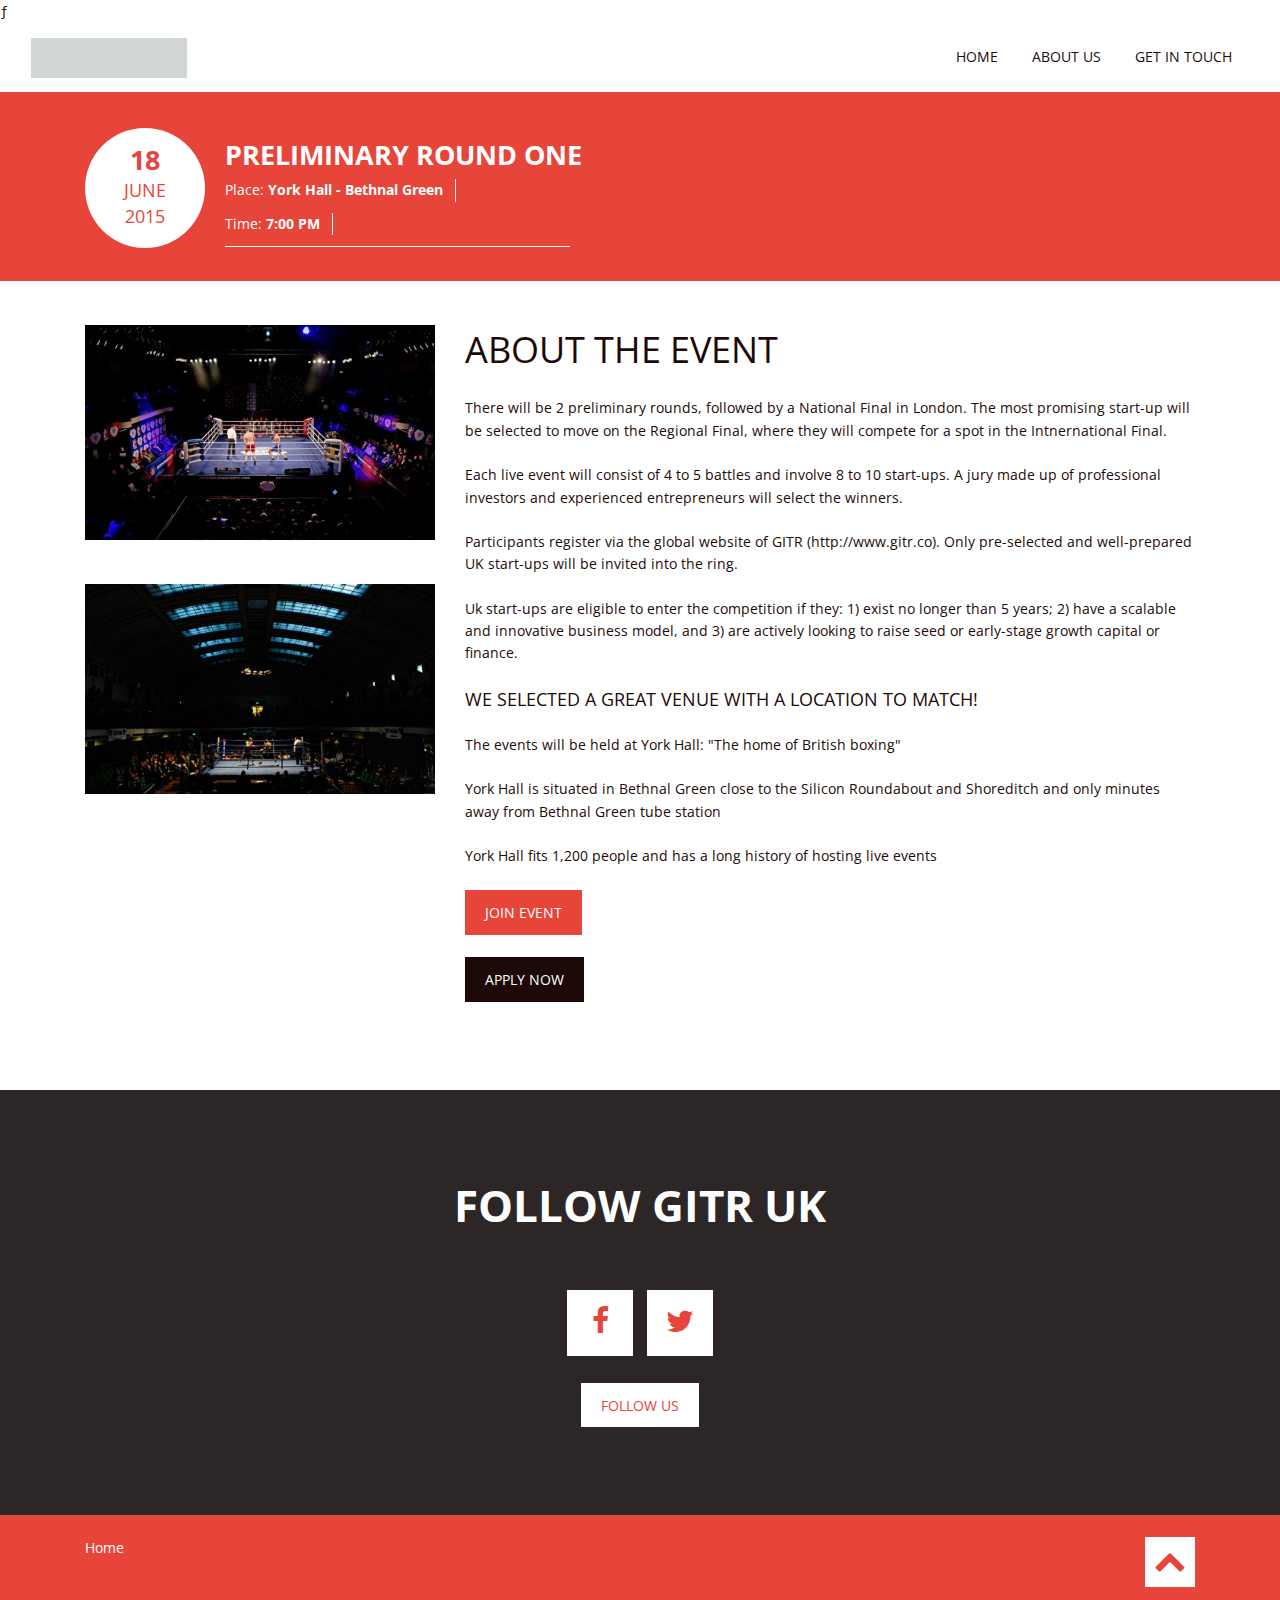
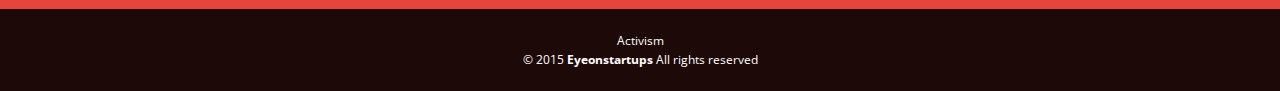
<file: event.html>
ƒ<!DOCTYPE html>
<html lang="en">
  <head>
    <meta charset="utf-8">
    <title>Activism - Multipurpose Activism Template</title>
    <meta name="viewport" content="width=device-width, initial-scale=1.0">
    <meta name="description" content="">
    <meta name="author" content="">
    <link rel="stylesheet" href='http://fonts.googleapis.com/css?family=Open+Sans:400,700'>
    <!--[if lt IE 9]>
    <script src="http://html5shim.googlecode.com/svn/trunk/html5.js"></script>
    <![endif]-->
    <link rel="stylesheet" href="css/bootstrap.css">
    <link rel="stylesheet" href="css/style.css">
    <link rel="stylesheet" href="css/font-awesome.css">
    <link rel="stylesheet" href="css/flexslider.css">
    <link rel="stylesheet" href="css/animate.css" />
    <link rel="stylesheet" href="css/bxslider.css" />
    <link rel="stylesheet" href="css/owl.carousel.css">
    <link rel="stylesheet" href="css/owl.theme.css">
    <link rel="stylesheet" href="css/colorbox.css">
  </head>
  <body class="loading" data-spy="scroll"> 
    <div class="bodywrapper flexslider">
    <div id="0"></div> 
      <!-- menu -->
      <nav class="navbar sticker wrapper100percent">
        <a class="navbar-brand" href="#">
          <img src="images/logo.png" alt=""/>
        </a>
        <div class="navbar-header">
          <button class="navbar-toggle" data-toggle="collapse" data-target=".navbar-ex1-collapse" type="button">
            <span class="sr-only"></span>
            <span class="icon-bar"></span>
            <span class="icon-bar"></span>
            <span class="icon-bar"></span>
          </button>
        </div>
        <div class="collapse navbar-collapse navbar-ex1-collapse"> 
          <div class="cl-effect-12">
            <ul class="nav navbar-nav pull-right">
              <li><a href="index.html">Home</a></li>
              <li><a href="about.html">About us</a></li>
              <li><a href="index.html">Get in Touch</a></li>
            </ul>
          </div>
        </div>
      </nav>
      <!-- menu end -->
      <div class="wrapper100percent eventsinglewrapper wrapper100percent startAnimation animated" data-animate="fadeInUp">
        <div class="container eventsingle">
          <div class="row">
            <div class="col-lg-12 eventswrapper">
              <div class="oneevent">
                <div class="eventsdate">
                  <p><span>18</span></p>
                  <p>June</p>
                  <p>2015</p>
                </div>
                <div class="eventstext eventsscroll">
                  <h4>Preliminary Round One</h4>
                  <ul>
                    <li>Place: <b>York Hall - Bethnal Green</b></li>
                    <li>Time: <b>7:00 PM</b></li>
                  </ul>
	              </p>
                </div>
              </div>
			</div>
          </div>
        </div>
      </div>
      <div class="wrapper100percent marginbottom4 startAnimation animated" id="event" data-animate="fadeInUp">
        <div class="container">
          <div class="row margintop2">
            <div class="col-lg-4 col-md-4 marginbottom1">
              <img class="marginbottom2" src="images/YorkHall1.jpg" alt="">
              <img src="images/YorkHall2.jpg" alt="">
            </div>
            <div class="col-lg-8">
              <h3>About the event</h3>
              <p>There will be 2 preliminary rounds, followed by a National Final in London. The most promising start-up will be selected to move on the Regional Final, where they will compete for a spot in the Intnernational Final.
              </p>
              <p>Each live event will consist of 4 to 5 battles and involve 8 to 10 start-ups. A jury made up of professional investors and experienced entrepreneurs will select the winners.
              </p>
              <p>Participants register via the global website of GITR (http://www.gitr.co). Only pre-selected and well-prepared UK start-ups will be invited into the ring.
              </p>
              <p>Uk start-ups are eligible to enter the competition if they: 1) exist no longer than 5 years; 2) have a scalable and innovative business model, and 3) are actively looking to raise seed or early-stage growth capital or finance.
              </p>
              <h5>We selected a great venue with a location to match!</h5>
              <p>The events will be held at York Hall: "The home of British boxing"
              </p>
              <p>York Hall is situated in Bethnal Green close to the Silicon Roundabout and Shoreditch and only minutes away from Bethnal Green tube station
              </p>
              <p>York Hall fits 1,200 people and has a long history of hosting live events
              </p>
              <div>
			    <a href="https://www.eventninja.io/pins/event/1948/Get-in-the-Ring,-the-world's-biggest-start-up-competition,-is-coming-to-London!" class="btn btn-2 btn-2b">Join event</a>
              </div>
			  <br>
              <div>
                <a href="http://getinthering.co" class="btn btn-3 btn-3b">Apply now</a>
              </div>
            </div>
          </div>
        </div>
      </div>
    <!-- one section --> 
	<section class="wrapper100percent section4">
      <div class="section4inner">
        <div class="sectionwrapper"></div> 
          <div class="container">
            <div class="row">
              <div class="col-lg-12">
                <div class="mainheadlinewrapper">
                  <div class="mainheadline startAnimation animated" data-animate="fadeInUp">
                    <h2>Follow GITR UK</h2>
                  </div>
                </div>
              </div>
		    <ul class="socialicons col-lg-12 startAnimation animated" data-animate="fadeInUp"> 
              <li> 
                <a href=""><i class="fa fa-facebook"></i></a> 
              </li> 
              <li> 
                <a href="www.twitter.com/gitruk"><i class="fa fa-twitter"></i></a> 
              </li>   
            </ul> 
           </div> 
                  </div>
                  <a href="www.twitter.com/eos_ldn" class="btn btn-5 btn-5a icon-twitter"><span>follow us</span></a>
                </div> 
              </div> 
            </div> 
          </div> 
        </div> 
      </section>
      <!-- one section end --> 
	  <!-- content is above this -->
      <div class="push"></div>
	</div><!-- bodywrapper end -->
    <!-- /footer is below this -->
    <footer class="bottom">
      <div class="container">
        <div class="row">
          <div class="col-lg-6">
            <ul class="bottomlinks"> 
              <li><a href="index.html">Home</a></li>
            </ul> 
          </div> 
          <div class="col-lg-6">
            <div class="scrollbutton">
              <a href="javascript:scrollToTop()" title="go to top"><i class="fa fa-chevron-up"></i></a>
            </div> 
          </div>
		</div>
      </div>
      <div class="wrapper100percent copyrightwrapper">
       <div class="copyright wrapper100percent">
         <p>Activism</p>
         <p>&copy; 2015 <a href="">Eyeonstartups</a> All rights reserved</p>
       </div>
      </div>
    </footer>
    <script src="js/jquery.js"></script>
    <script src="js/jquery-migrate.js"></script>
    <script src="js/bootstrap.js"></script>	
    <script src="js/flexslider.js"></script>
    <script src="js/sticky.js"></script>
    <script src="js/colorbox.js"></script>
    <script src="js/bxslider.js"></script>
    <script src="js/owl-carousel.js"></script>
    <script src="js/parallax.js"></script>
    <script src="js/waypoints.js"></script>
    <script src="js/masonry.js"></script>
    <script src="js/twitter.js"></script>
    <script src="js/scriptcontact.js"></script>
    <script src="js/retina.js"></script>
    <script src="js/scripts.js"></script>
  </body>
</html>
</file>
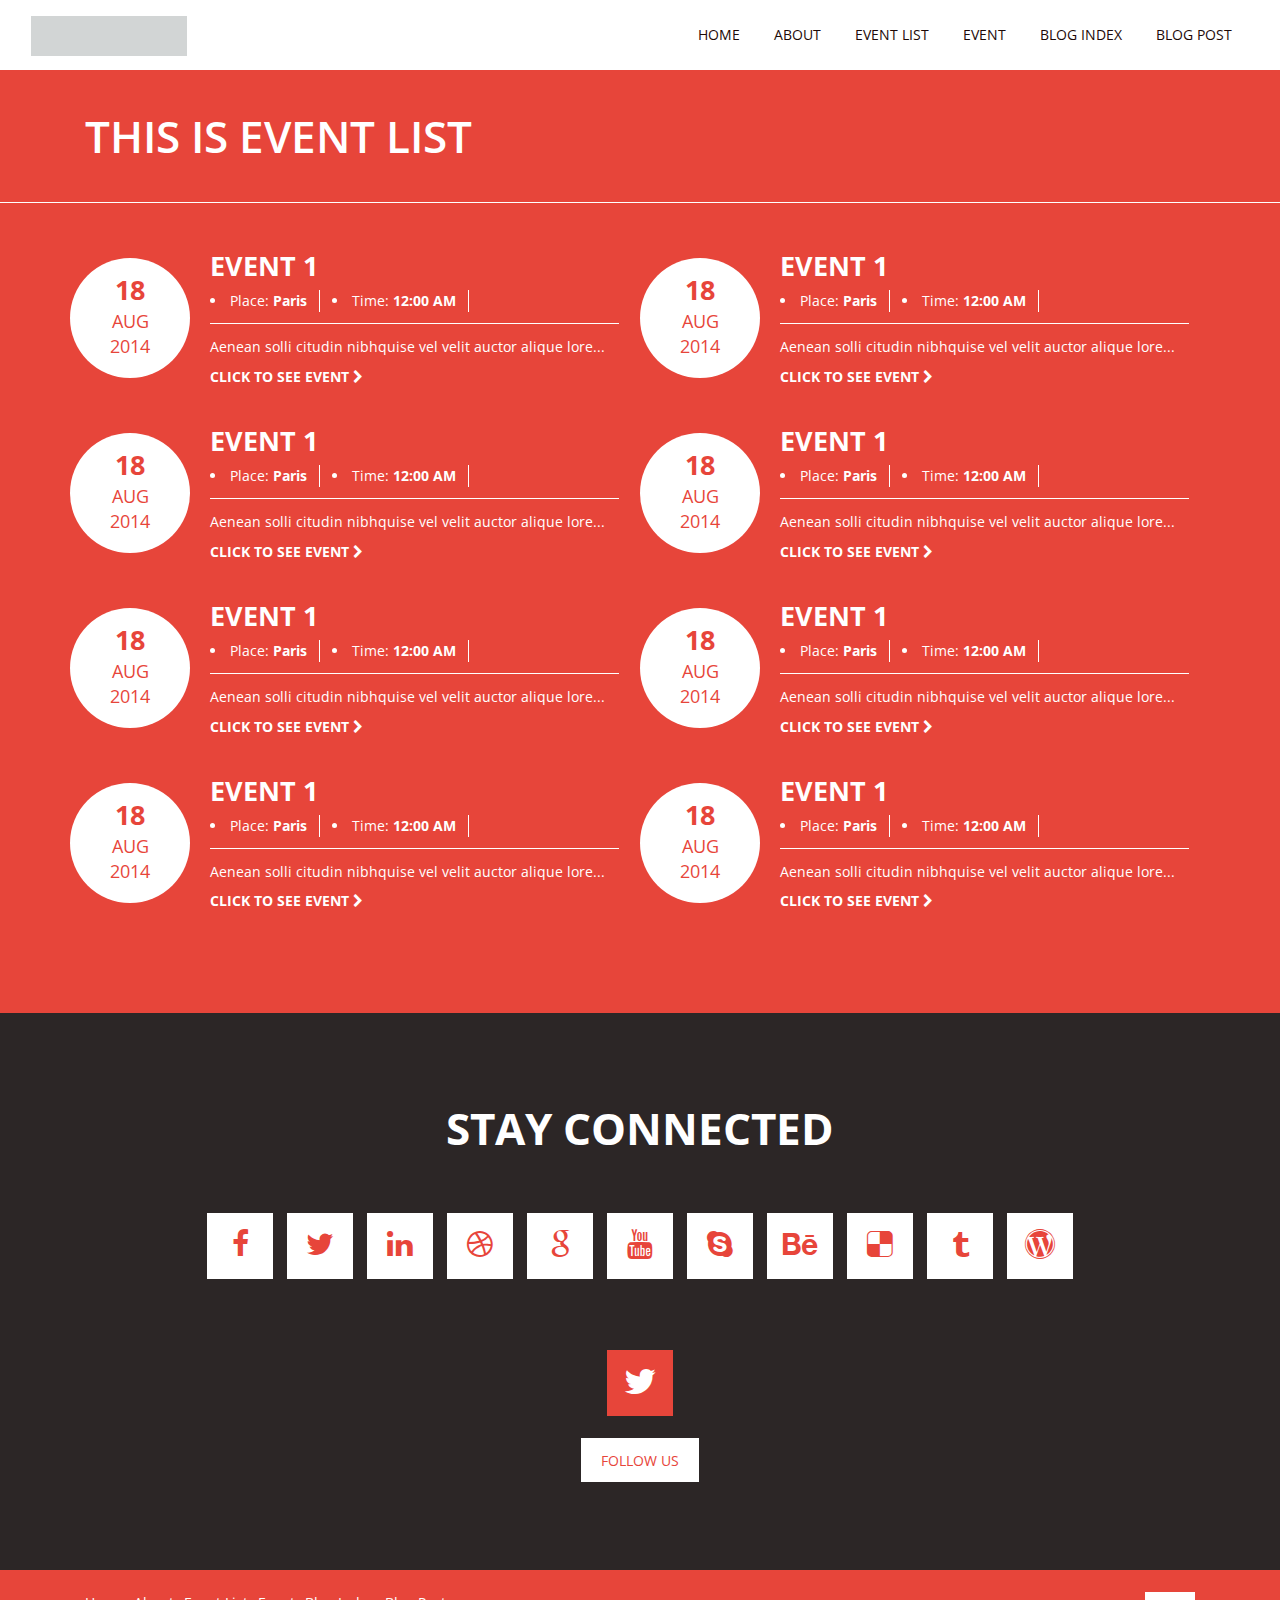
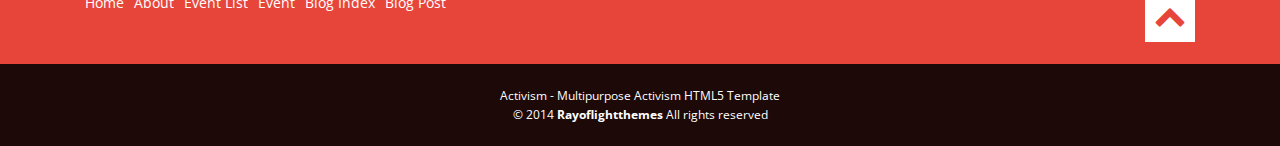
<file: event_list.html>
<!DOCTYPE html>
<html lang="en">
  <head>
    <meta charset="utf-8">
    <title>Activism - Multipurpose Activism Template</title>
    <meta name="viewport" content="width=device-width, initial-scale=1.0">
    <meta name="description" content="">
    <meta name="author" content="">
    <link rel="stylesheet" href='http://fonts.googleapis.com/css?family=Open+Sans:400,700'>
    <!--[if lt IE 9]>
    <script src="http://html5shim.googlecode.com/svn/trunk/html5.js"></script>
    <![endif]-->
    <link rel="stylesheet" href="css/bootstrap.css">
    <link rel="stylesheet" href="css/style.css">
    <link rel="stylesheet" href="css/font-awesome.css">
    <link rel="stylesheet" href="css/flexslider.css">
    <link rel="stylesheet" href="css/animate.css" />
    <link rel="stylesheet" href="css/bxslider.css" />
    <link rel="stylesheet" href="css/owl.carousel.css">
    <link rel="stylesheet" href="css/owl.theme.css">
    <link rel="stylesheet" href="css/colorbox.css">
  </head>
  <body class="loading" data-spy="scroll"> 
    <div class="bodywrapper flexslider">
    <div id="0"></div> 
      <!-- menu -->
      <nav class="navbar sticker wrapper100percent">
        <a class="navbar-brand" href="#">
          <img src="images/logo.png" alt=""/>
        </a>
        <div class="navbar-header">
          <button class="navbar-toggle" data-toggle="collapse" data-target=".navbar-ex1-collapse" type="button">
            <span class="sr-only"></span>
            <span class="icon-bar"></span>
            <span class="icon-bar"></span>
            <span class="icon-bar"></span>
          </button>
        </div>
        <div class="collapse navbar-collapse navbar-ex1-collapse"> 
          <div class="cl-effect-12">
            <ul class="nav navbar-nav pull-right">
              <li><a href="index.html">Home</a></li>
              <li><a href="about.html">About</a></li>
              <li><a href="event_list.html">Event List</a></li>
              <li><a href="event.html">Event</a></li>
              <li><a href="blogindex.html">Blog Index</a></li>
              <li><a href="blogpost.html">Blog Post</a> </li>
            </ul>
          </div>
        </div>
      </nav>
      <!-- menu end -->
      <div class="mainheadlinewrapperpage wrapper100percent startAnimation animated" data-animate="fadeInUp">
        <div class="container">
          <div class="row">
            <div class="col-sm-12">
              <div class="mainheadlinepage">
                <h1>This is event list</h1>
              </div>
			</div>
          </div>
        </div>
      </div>
      <div class="wrapper100percent eventsinglewrapper startAnimation animated" data-animate="fadeInUp">
	    <!-- event list -->
        <div class="container eventsingle"> 
          <div class="row marginbottom2">
		    <!-- one event -->
            <div class="oneevent col-sm-6"> 
              <div class="eventsdate">
                <p><span>18</span></p>
                <p>Aug</p>
                <p>2014</p>
              </div>
              <div class="eventstext">
                <h4>Event 1</h4>
                <ul>
                  <li>Place: <b>Paris</b></li>
                  <li>Time: <b>12:00 AM</b></li>
                </ul>
	            <p>Aenean solli citudin nibhquise vel velit auctor alique lore... 
	            </p>
                <a class="eventslink" href="event.html">click to see event <i class="fa fa-chevron-right"></i>
                </a>
              </div>
            </div>
			<!-- one event end --> 
            <!-- one event -->
            <div class="oneevent col-sm-6"> 
              <div class="eventsdate">
                <p><span>18</span></p>
                <p>Aug</p>
                <p>2014</p>
              </div>
              <div class="eventstext">
                <h4>Event 1</h4>
                <ul>
                  <li>Place: <b>Paris</b></li>
                  <li>Time: <b>12:00 AM</b></li>
                </ul>
	            <p>Aenean solli citudin nibhquise vel velit auctor alique lore... 
	            </p>
                <a class="eventslink" href="event.html">click to see event <i class="fa fa-chevron-right"></i>
                </a>
              </div>
            </div>
			<!-- one event end -->  
			<!-- one event -->
            <div class="oneevent col-sm-6"> 
              <div class="eventsdate">
                <p><span>18</span></p>
                <p>Aug</p>
                <p>2014</p>
              </div>
              <div class="eventstext">
                <h4>Event 1</h4>
                <ul>
                  <li>Place: <b>Paris</b></li>
                  <li>Time: <b>12:00 AM</b></li>
                </ul>
	            <p>Aenean solli citudin nibhquise vel velit auctor alique lore... 
	            </p>
                <a class="eventslink" href="event.html">click to see event <i class="fa fa-chevron-right"></i>
                </a>
              </div>
            </div>
			<!-- one event end --> 
			<!-- one event -->
            <div class="oneevent col-sm-6"> 
              <div class="eventsdate">
                <p><span>18</span></p>
                <p>Aug</p>
                <p>2014</p>
              </div>
              <div class="eventstext">
                <h4>Event 1</h4>
                <ul>
                  <li>Place: <b>Paris</b></li>
                  <li>Time: <b>12:00 AM</b></li>
                </ul>
	            <p>Aenean solli citudin nibhquise vel velit auctor alique lore... 
	            </p>
                <a class="eventslink" href="event.html">click to see event <i class="fa fa-chevron-right"></i>
                </a>
              </div>
            </div>
			<!-- one event end --> 
			<!-- one event -->
            <div class="oneevent col-sm-6"> 
              <div class="eventsdate">
                <p><span>18</span></p>
                <p>Aug</p>
                <p>2014</p>
              </div>
              <div class="eventstext">
                <h4>Event 1</h4>
                <ul>
                  <li>Place: <b>Paris</b></li>
                  <li>Time: <b>12:00 AM</b></li>
                </ul>
	            <p>Aenean solli citudin nibhquise vel velit auctor alique lore... 
	            </p>
                <a class="eventslink" href="event.html">click to see event <i class="fa fa-chevron-right"></i>
                </a>
              </div>
            </div>
			<!-- one event end --> 
			<!-- one event -->
            <div class="oneevent col-sm-6"> 
              <div class="eventsdate">
                <p><span>18</span></p>
                <p>Aug</p>
                <p>2014</p>
              </div>
              <div class="eventstext">
                <h4>Event 1</h4>
                <ul>
                  <li>Place: <b>Paris</b></li>
                  <li>Time: <b>12:00 AM</b></li>
                </ul>
	            <p>Aenean solli citudin nibhquise vel velit auctor alique lore... 
	            </p>
                <a class="eventslink" href="event.html">click to see event <i class="fa fa-chevron-right"></i>
                </a>
              </div>
            </div>
			<!-- one event end --> 
			<!-- one event -->
            <div class="oneevent col-sm-6"> 
              <div class="eventsdate">
                <p><span>18</span></p>
                <p>Aug</p>
                <p>2014</p>
              </div>
              <div class="eventstext">
                <h4>Event 1</h4>
                <ul>
                  <li>Place: <b>Paris</b></li>
                  <li>Time: <b>12:00 AM</b></li>
                </ul>
	            <p>Aenean solli citudin nibhquise vel velit auctor alique lore... 
	            </p>
                <a class="eventslink" href="event.html">click to see event <i class="fa fa-chevron-right"></i>
                </a>
              </div>
            </div>
			<!-- one event end --> 
			<!-- one event -->
            <div class="oneevent col-sm-6"> 
              <div class="eventsdate">
                <p><span>18</span></p>
                <p>Aug</p>
                <p>2014</p>
              </div>
              <div class="eventstext">
                <h4>Event 1</h4>
                <ul>
                  <li>Place: <b>Paris</b></li>
                  <li>Time: <b>12:00 AM</b></li>
                </ul>
	            <p>Aenean solli citudin nibhquise vel velit auctor alique lore... 
	            </p>
                <a class="eventslink" href="event.html">click to see event <i class="fa fa-chevron-right"></i>
                </a>
              </div>
            </div>
			<!-- one event end --> 
          </div>
        </div>
      </div>
	  <!-- wrapper100percent eventsinglewrapper end -->
    <!-- one section --> 
	<section class="wrapper100percent section4">
      <div class="section4inner">
        <div class="sectionwrapper"></div> 
          <div class="container">
            <div class="row">
              <div class="col-lg-12">
                <div class="mainheadlinewrapper">
                  <div class="mainheadline startAnimation animated" data-animate="fadeInUp">
                    <h2>Stay connected</h2>
                  </div>
                </div>
              </div>
		    <ul class="socialicons col-lg-12 startAnimation animated" data-animate="fadeInUp"> 
              <li> 
                <a href="https://www.facebook.com/pages/Rayoflightthemes/408688349185439"><i class="fa fa-facebook"></i></a> 
              </li> 
              <li> 
                <a href=""><i class="fa fa-twitter"></i></a> 
              </li> 
              <li> 
                <a href=""><i class="fa fa-linkedin"></i></a> 
              </li> 
              <li> 
                <a href=""><i class="fa fa-dribbble"></i></a> 
              </li> 
              <li> 
                <a href=""><i class="fa fa-google"></i></a> 
              </li>
              <li> 
                <a href=""><i class="fa fa-youtube"></i></a> 
              </li>
              <li> 
                <a href=""><i class="fa fa-skype"></i></a> 
              </li>   
              <li> 
                <a href=""><i class="fa fa-behance"></i></a> 
              </li>   
              <li> 
                <a href=""><i class="fa fa-delicious"></i></a> 
              </li> 
              <li> 
                <a href=""><i class="fa fa-tumblr"></i></a> 
              </li>     
			  <li> 
                <a href=""><i class="fa fa-wordpress"></i></a> 
              </li>   
            </ul> 
           </div> 
          </div> 
          <div class="wrapper100percent">
            <div class="container">
              <div class="row">
                <div class="col-lg-12 twitterwrapper startAnimation animated" data-animate="fadeInUp">
                  <div class="twittericon">
                    <i class="fa fa-twitter"></i>
                  </div>
                  <div class="twitter startAnimation animated" data-animate="fadeInUp">
                    <div id="example1"></div>
                  </div>
                  <a href="" class="btn btn-5 btn-5a icon-twitter"><span>follow us</span></a>
                </div> 
              </div> 
            </div> 
          </div> 
        </div> 
      </section>
      <!-- one section end --> 
	  <!-- content is above this -->
      <div class="push"></div>
	</div><!-- bodywrapper end -->
    <!-- /footer is below this -->
    <footer class="bottom">
      <div class="container">
        <div class="row">
          <div class="col-lg-6">
            <ul class="bottomlinks"> 
              <li><a href="index.html">Home</a></li>
              <li><a href="about.html">About</a></li>
              <li><a href="event_list.html">Event List</a></li>
              <li><a href="event.html">Event</a></li>
              <li><a href="blogindex.html">Blog Index</a></li>
              <li><a href="blogpost.html">Blog Post</a> </li>
            </ul> 
          </div> 
          <div class="col-lg-6">
            <div class="scrollbutton">
              <a href="javascript:scrollToTop()" title="go to top"><i class="fa fa-chevron-up"></i></a>
            </div> 
          </div>
		</div>
      </div>
      <div class="wrapper100percent copyrightwrapper">
       <div class="copyright wrapper100percent">
         <p> Activism - Multipurpose Activism HTML5 Template</p>
         <p>&copy; 2014 <a href="http://themeforest.net/user/rayoflightt?ref=rayoflightt">Rayoflightthemes</a> All rights reserved</p>
       </div>
      </div>
    </footer>
    <script src="js/jquery.js"></script>
    <script src="js/jquery-migrate.js"></script>
    <script src="js/bootstrap.js"></script>	
    <script src="js/flexslider.js"></script>
    <script src="js/sticky.js"></script>
    <script src="js/colorbox.js"></script>
    <script src="js/bxslider.js"></script>
    <script src="js/owl-carousel.js"></script>
    <script src="js/parallax.js"></script>
    <script src="js/waypoints.js"></script>
    <script src="js/masonry.js"></script>
    <script src="js/twitter.js"></script>
    <script src="js/scriptcontact.js"></script>
    <script src="js/retina.js"></script>
    <script src="js/scripts.js"></script>
  </body>
</html>
</file>
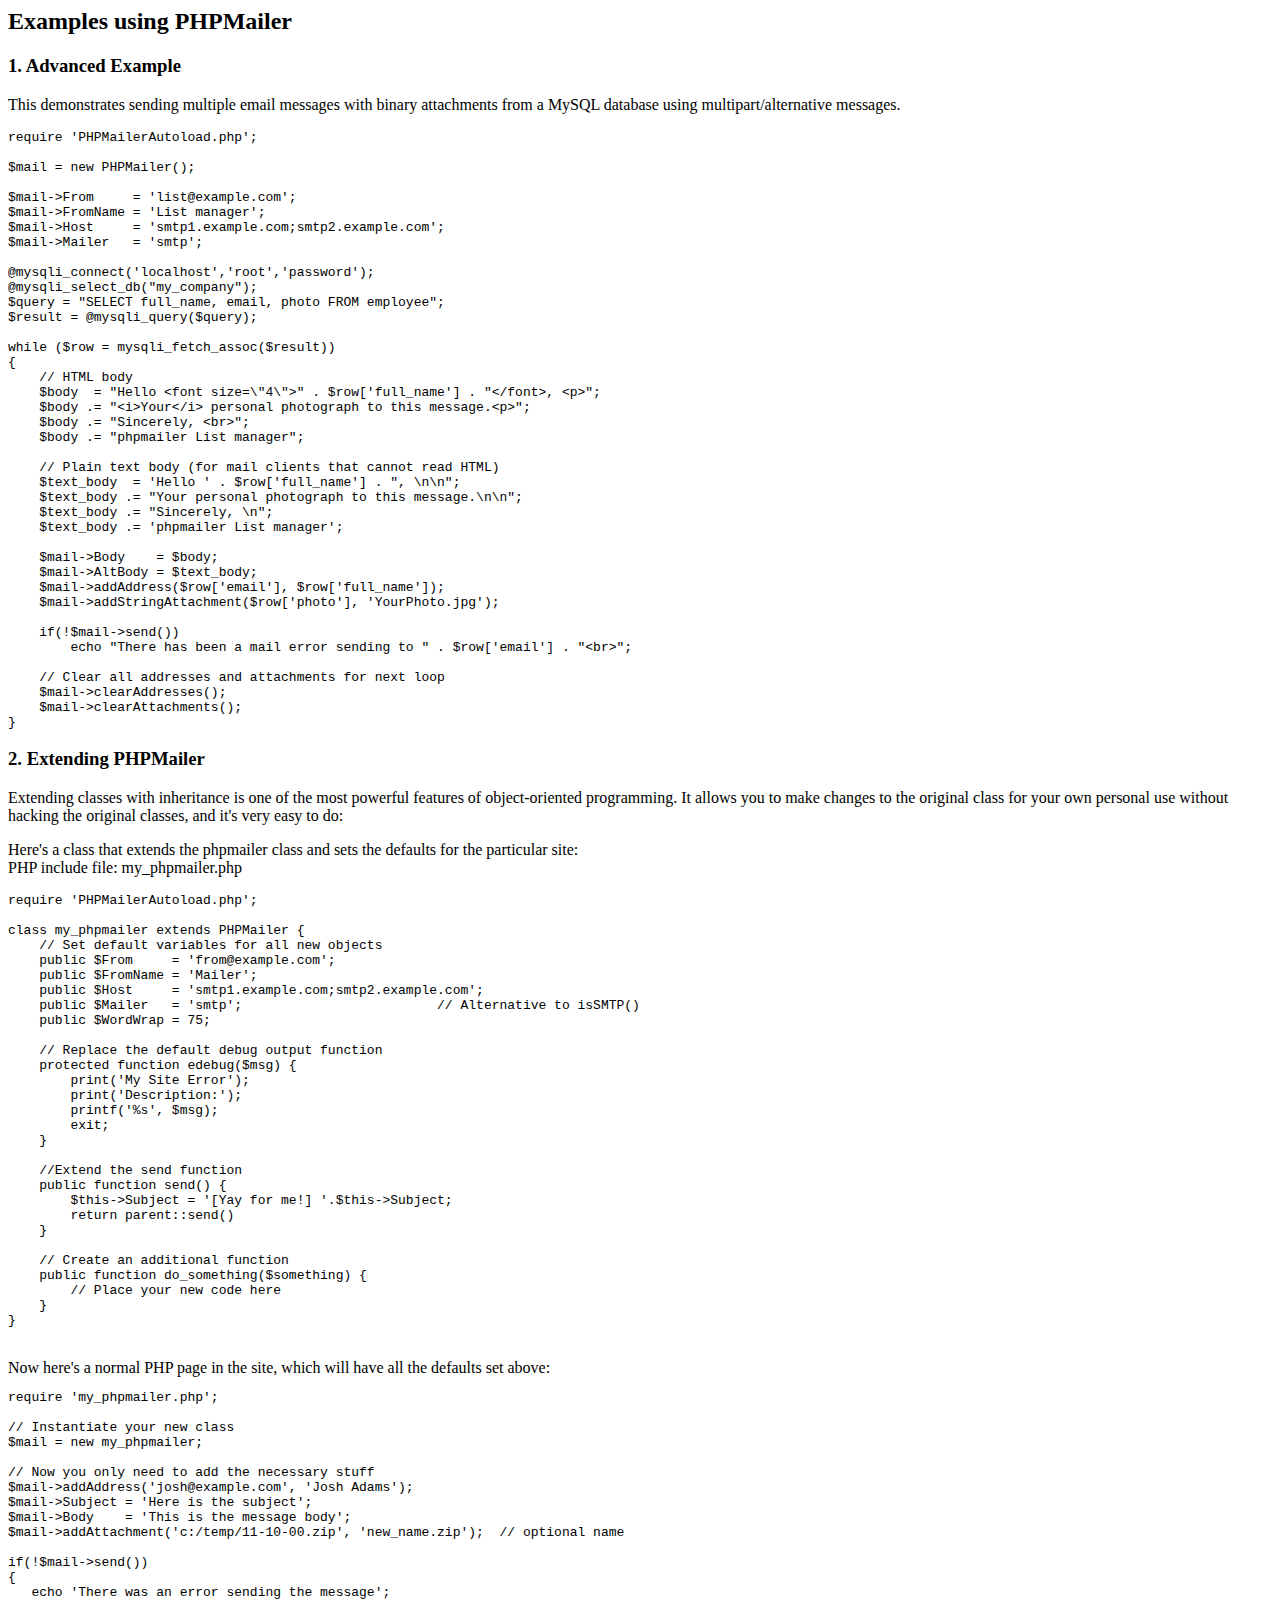
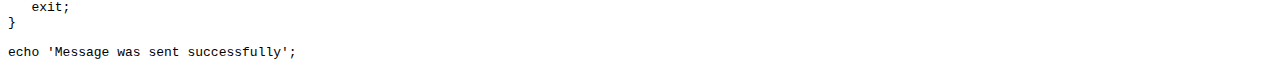
<file: phpMailer/docs/extending.html>
<html>
<head>
<title>Examples using phpmailer</title>
</head>

<body>

<h2>Examples using PHPMailer</h2>

<h3>1. Advanced Example</h3>
<p>

This demonstrates sending multiple email messages with binary attachments
from a MySQL database using multipart/alternative messages.<p>

<pre>
require 'PHPMailerAutoload.php';

$mail = new PHPMailer();

$mail->From     = 'list@example.com';
$mail->FromName = 'List manager';
$mail->Host     = 'smtp1.example.com;smtp2.example.com';
$mail->Mailer   = 'smtp';

@mysqli_connect('localhost','root','password');
@mysqli_select_db("my_company");
$query = "SELECT full_name, email, photo FROM employee";
$result = @mysqli_query($query);

while ($row = mysqli_fetch_assoc($result))
{
    // HTML body
    $body  = "Hello &lt;font size=\"4\"&gt;" . $row['full_name'] . "&lt;/font&gt;, &lt;p&gt;";
    $body .= "&lt;i&gt;Your&lt;/i&gt; personal photograph to this message.&lt;p&gt;";
    $body .= "Sincerely, &lt;br&gt;";
    $body .= "phpmailer List manager";

    // Plain text body (for mail clients that cannot read HTML)
    $text_body  = 'Hello ' . $row['full_name'] . ", \n\n";
    $text_body .= "Your personal photograph to this message.\n\n";
    $text_body .= "Sincerely, \n";
    $text_body .= 'phpmailer List manager';

    $mail->Body    = $body;
    $mail->AltBody = $text_body;
    $mail->addAddress($row['email'], $row['full_name']);
    $mail->addStringAttachment($row['photo'], 'YourPhoto.jpg');

    if(!$mail->send())
        echo "There has been a mail error sending to " . $row['email'] . "&lt;br&gt;";

    // Clear all addresses and attachments for next loop
    $mail->clearAddresses();
    $mail->clearAttachments();
}
</pre>
<p>

<h3>2. Extending PHPMailer</h3>
<p>

Extending classes with inheritance is one of the most
powerful features of object-oriented programming. It allows you to make changes to the
original class for your own personal use without hacking the original
classes, and it's very easy to do:

<p>
Here's a class that extends the phpmailer class and sets the defaults
for the particular site:<br>
PHP include file: my_phpmailer.php
<p>

<pre>
require 'PHPMailerAutoload.php';

class my_phpmailer extends PHPMailer {
    // Set default variables for all new objects
    public $From     = 'from@example.com';
    public $FromName = 'Mailer';
    public $Host     = 'smtp1.example.com;smtp2.example.com';
    public $Mailer   = 'smtp';                         // Alternative to isSMTP()
    public $WordWrap = 75;

    // Replace the default debug output function
    protected function edebug($msg) {
        print('My Site Error');
        print('Description:');
        printf('%s', $msg);
        exit;
    }

    //Extend the send function
    public function send() {
        $this->Subject = '[Yay for me!] '.$this->Subject;
        return parent::send()
    }

    // Create an additional function
    public function do_something($something) {
        // Place your new code here
    }
}
</pre>
<br>
Now here's a normal PHP page in the site, which will have all the defaults set above:<br>

<pre>
require 'my_phpmailer.php';

// Instantiate your new class
$mail = new my_phpmailer;

// Now you only need to add the necessary stuff
$mail->addAddress('josh@example.com', 'Josh Adams');
$mail->Subject = 'Here is the subject';
$mail->Body    = 'This is the message body';
$mail->addAttachment('c:/temp/11-10-00.zip', 'new_name.zip');  // optional name

if(!$mail->send())
{
   echo 'There was an error sending the message';
   exit;
}

echo 'Message was sent successfully';
</pre>
</body>
</html>
</file>
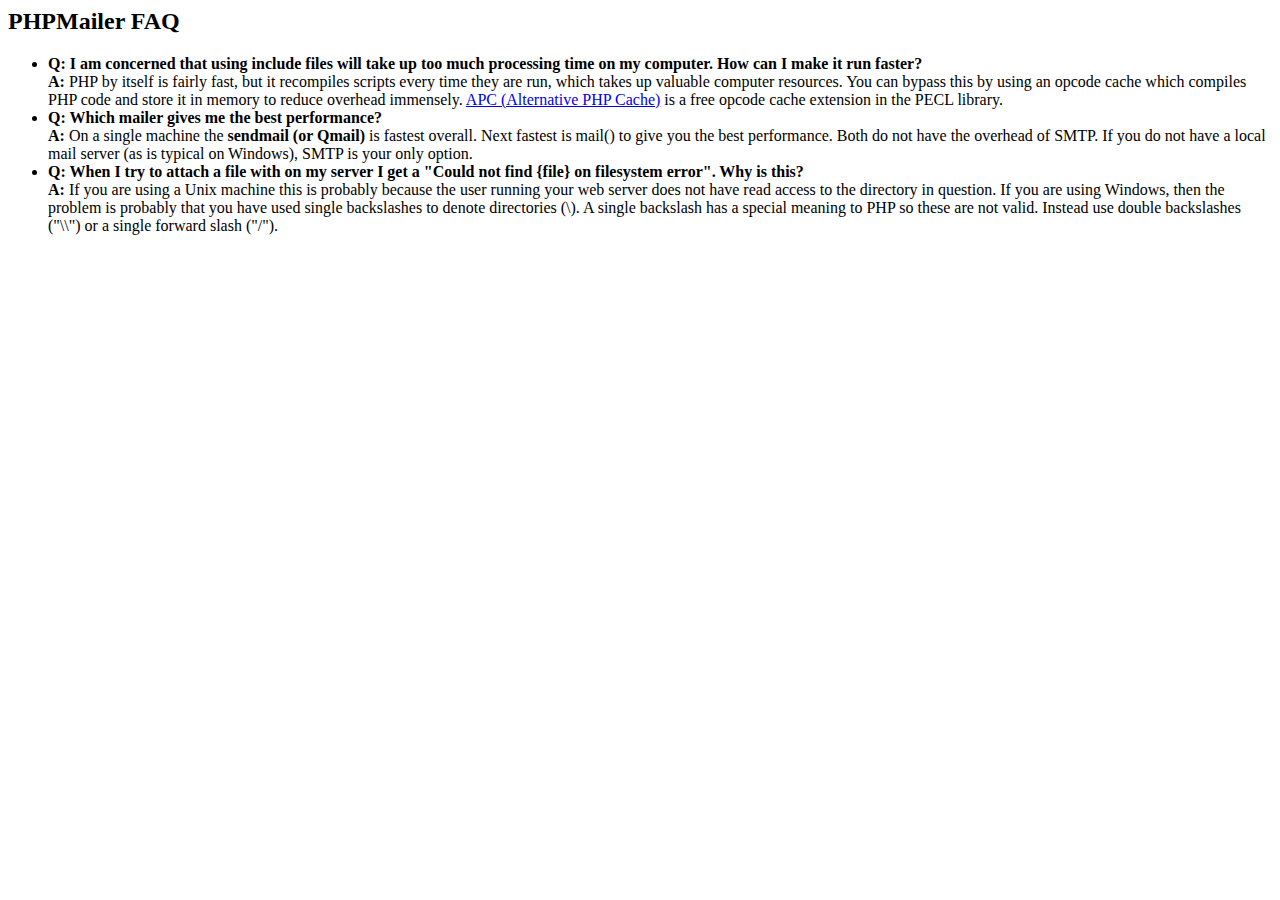
<file: phpMailer/docs/faq.html>
﻿<html>
<head>
<title>PHPMailer FAQ</title>
</head>
<body>
<h2>PHPMailer FAQ</h2>
<ul>
    <li><strong>Q: I am concerned that using include files will take up too much
    processing time on my computer. How can I make it run faster?</strong><br>
    <strong>A:</strong> PHP by itself is fairly fast, but it recompiles scripts every time they are run, which takes up valuable
    computer resources. You can bypass this by using an opcode cache which compiles
    PHP code and store it in memory to reduce overhead immensely. <a href="http://www.php.net/apc/">APC
    (Alternative PHP Cache)</a> is a free opcode cache extension in the PECL library.</li>
    <li><strong>Q: Which mailer gives me the best performance?</strong><br>
    <strong>A:</strong> On a single machine the <strong>sendmail (or Qmail)</strong> is fastest overall.
    Next fastest is mail() to give you the best performance. Both do not have the overhead of SMTP.
    If you do not have a local mail server (as is typical on Windows), SMTP is your only option.</li>
    <li><strong>Q: When I try to attach a file with on my server I get a
    "Could not find {file} on filesystem error". Why is this?</strong><br>
    <strong>A:</strong> If you are using a Unix machine this is probably because the user
    running your web server does not have read access to the directory in question. If you are using Windows,
    then the problem is probably that you have used single backslashes to denote directories (\).
    A single backslash has a special meaning to PHP so these are not
    valid. Instead use double backslashes ("\\") or a single forward
    slash ("/").</li>
</ul>
</body>
</html>
</file>
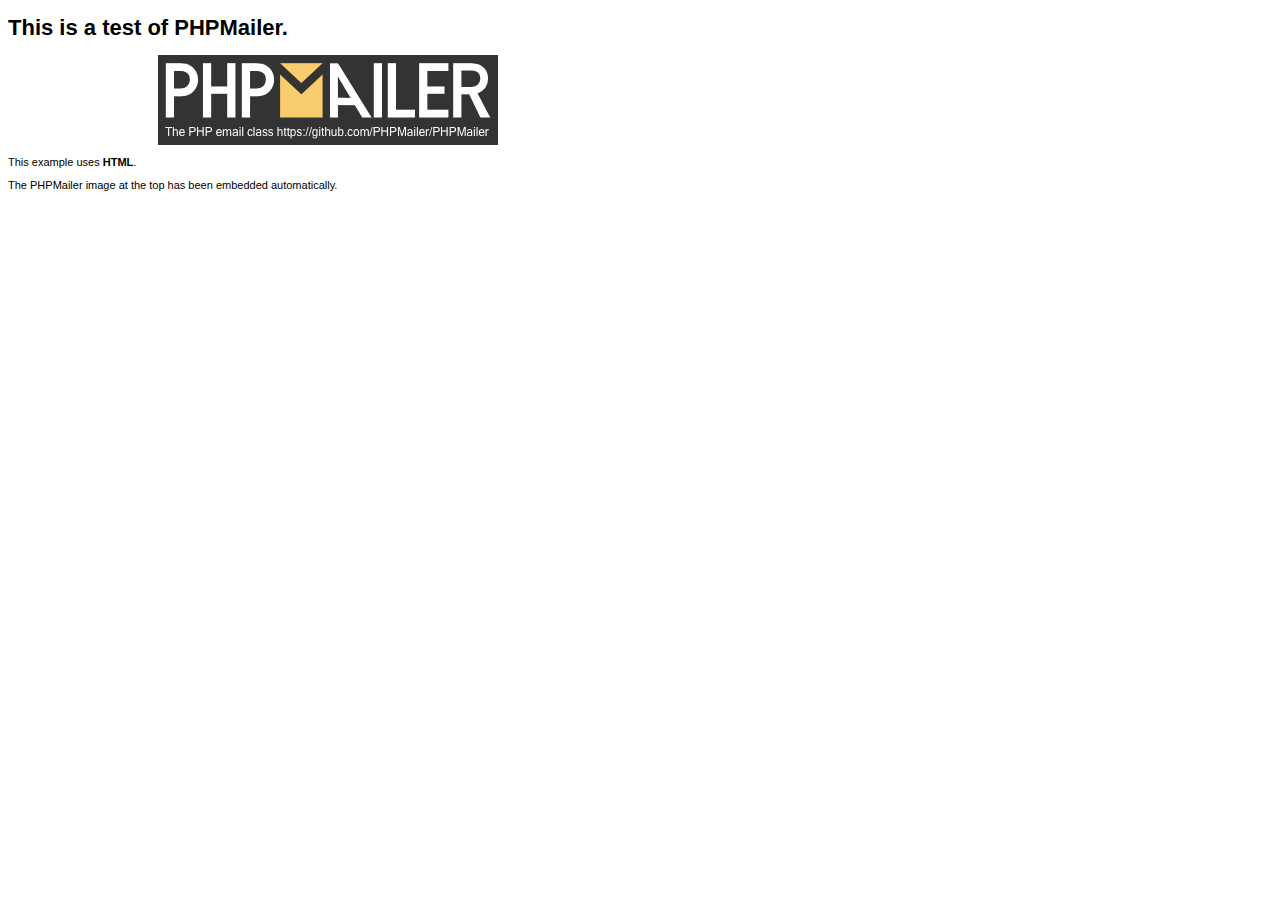
<file: phpMailer/examples/contents.html>
<!DOCTYPE HTML PUBLIC "-//W3C//DTD HTML 4.01 Transitional//EN" "http://www.w3.org/TR/html4/loose.dtd">
<html>
<head>
  <meta http-equiv="Content-Type" content="text/html; charset=utf-8">
  <title>PHPMailer Test</title>
</head>
<body>
  <div style="width: 640px; font-family: Arial, Helvetica, sans-serif; font-size: 11px;">
    <h1>This is a test of PHPMailer.</h1>
    <div align="center">
      <a href="https://github.com/PHPMailer/PHPMailer/"><img src="images/phpmailer.png" height="90" width="340" alt="PHPMailer rocks"></a>
    </div>
    <p>This example uses <strong>HTML</strong>.</p>
    <p>The PHPMailer image at the top has been embedded automatically.</p>
  </div>
</body>
</html>
</file>
<file: css/style.css>
/* --------------------------------------------------------
HTML Template: Activism - Multipurpose Activism Template
Author: http://themeforest.net/user/rayoflightt
Website: http://rayoflightthemes.com
----------------------------------------------------------*/
/* -----------------------------------------------------------
CONTENTS:
html5 and responsive content
reset
menu + general classes
elements
top slider
undersliderwrapper
testimonial
team
event single
events
about us
services
gallery
faq
twitter
homepage blog
contact
blog page
------------------------------------------------------------*/


/********* html5 and responsive content *********/
header, 
nav, 
article, 
section, 
aside, 
footer {
  display: block;
} 
img {
  max-width: 100%; 
  width: auto;
}
img { 
  -ms-interpolation-mode: bicubic; 
}
img, 
embed, 
object, 
video {
  max-width: 100%;
}
/********* html5 and responsive content *********/


/********* reset *********/
a:link, 
a:visited { 
  outline: none;
  text-decoration: none;
  color: #e7453a;
  -webkit-transition: all 0.5s ease;
     -moz-transition: all 0.5s ease;
       -o-transition: all 0.5s ease;
          transition: all 0.5s ease;
}
a:hover { 
  outline: none;
  text-decoration: none;
  color: #1d0907;
}
ul, 
ol { 
  margin: 0 0 22px 0;  
  padding: 0;
  list-style: none;
  line-height: 1.6; 
}
ul li, 
ol li { 
  margin: 0 0 11px 0; 
  padding: 0; 
  list-style: none;
}
h1, 
h2, 
h3, 
h4, 
h5, 
h6 {
  margin-top: 0;
  margin-bottom: 22px;
  color: #1d0907;
  font-family: "Open Sans", arial, san-serif;
  font-weight: 400;
  text-transform: uppercase;
}
h1, 
h2 {
  line-height: 1.2;
}
h3, 
h4, 
h5, 
h6 {
  line-height: 1.4;
}
h6 {
  font-size: 14px;
}
h5 {
  font-size: 18px;
}
h4 {
  font-size: 27px;
}
h3 {
  font-size: 36px;
}
h2 {
  font-size: 44px;
}
h1 {
  font-size: 66px;
  font-weight: bold;
}
p {
  margin: 0 0 22px 0;
  color: #1d0907;
  font-size: 14px;
  font-family: "Open Sans", arial, san-serif;
  font-weight: 400;
  line-height: 1.6;
}
p.paragraphbig {
  margin: 0 0 22px 0;
  color: #1d0907;
  font-size: 18px;
  font-family: "Open Sans", arial, san-serif;
  font-weight: normal;
  line-height: 1.6;
}
blockquote {
  margin: 0 0 22px 0;
  padding: 22px;
}
blockquote p {
  margin: 0;
}
.centered {
  float: none;
  margin: 0 auto;		
}
.texthighlight {
  font-size: 21px;
}
.right {
  float: right;
}
.left {
  float: left;
}
.textleft {
  text-align: left;
}
.textcenter {
  text-align: center;
}
.textright {
  text-align: right;
}
.marginbottom4 {
  margin-bottom: 88px;
}
.marginbottom3 {
  margin-bottom: 66px;
}
.marginbottom2 {
  margin-bottom: 44px;
}
.marginbottom1 {
  margin-bottom: 22px;
}
.margintop1 {
  margin-top: 22px;
}
.margintop2 {
  margin-top: 44px;
}
.margintop3 {
  margin-top: 66px;
}
.margintop4 {
  margin-top: 88px;
}
.no-border {
  border: 0;
}
/***bootstrap fix important***/
.row {
  margin-right: 0;
  margin-left: 0;
}

.col-sm-6 ul li {
  list-style-type:disc;
  list-style-position: inside;
  text-indent: -1em;
  padding-left: 1em;
}

@media (max-width: 767px) {
.pull-right{
  float: none;
  width: 100%;
  padding: 0;
  margin: 0;
}
}
@media (max-width: 767px) {
.sticker {
  position: relative!important;
}
}
/********* reset end *********/


/********* menu + general classes *********/
.loading {
  position: fixed;
  overflow: hidden; 
  width: 100%;
  max-height: 100%;
  background: #fff url(../images/loader.gif) center center no-repeat; 
  opacity: 0; 
}
html,
body {
  height: 100%;
}
body { 
  overflow-x: hidden;
  height: 100%;
  line-height: 1.6;
  background: #fff;
  background-attachment: fixed;
  font-size: 14px;
  font-family: "Open Sans", Arial, sans-serif;
  font-weight: normal;
  color: #1d0907;
}
::selection {
  color: #fff;
  background: #1d0907; 
}
::-moz-selection {
  color: #fff;
  background: #1d0907; 
}
.wrapper100percent {
  float: left;
  width: 100%;
  padding: 0;
}
.sectionwrapper {
  position: relative;
  float: left;
  margin-top: 1px;
  padding-bottom: 88px;
  width: 100%;
}
.section1 {
  padding: 0 0 66px 0;
  background: #fff;
}
.section2 {
  padding: 0 0 88px 0;
  background: #e7453a;
}
@media (max-width: 400px) {
.section2 { 
  text-align: center;
}
}
/* parallax sections */
.section3 {
  min-height: 300px;
  background: #1d0907 url(../images/1.jpg) 50% 0 no-repeat fixed;
  text-align: center;
}
.section3inner {
  width: 100%;
  float: left;
  padding: 0 0 88px 0;
  background: rgba(51, 51, 51, 0.7);
}
.section4 {
  min-height: 300px;
  background: #1d0907 url(../images/3.jpg) 50% 0 no-repeat fixed;
  text-align: center;
}
.section4inner {
  width: 100%;
  float: left;
  padding: 0 0 88px 0;
  background: rgba(51, 51, 51, 0.7);
}
/* parallax sections end */
.section2 ul,
.section2 i,
.section2 p,
.section2 h1,
.section2 h2,
.section2 h3,
.section2 h4,
.section2 h5,
.section2 h6 {
  color: #fff;
}
.section3 ul,
.section3 i,
.section3 p,
.section3 h1,
.section3 h2,
.section3 h3,
.section3 h4,
.section3 h5,
.section3 h6{
  color: #fff;
}
.section4 ul,
.section4 i,
.section4 p,
.section4 h1,
.section4 h2,
.section4 h3,
.section4 h4,
.section4 h5,
.section4 h6{
  color: #fff;
}
@media (max-width: 1250px) {
h1 {
  font-size: 44px;
  font-weight: bold;
}
}
.mainheadlinewrapper {
  margin-bottom: 9px;
  float: left;
  width: 100%;
  text-align: center;
}
.mainheadline h2 {
  padding-bottom: 22px;
  font-weight: 700;
  font-size: 44px;
}
@media (max-width: 767px) {
.mainheadline h2 { 
  font-size: 27px;
}
}
@media (max-width: 400px) {
.mainheadline.textleft{ 
  text-align: center;
}
}
.mainheadlinewrapperpage {
  margin-bottom: 1px;
  float: left;
  width: 100%;
  padding: 44px 0;
  background: #e7453a;
}
.mainheadlinepage h1 {
  margin: 0;
  font-weight: 600;
  font-size: 44px;
  line-height: 1;
  color: #fff;
}
/****** menu ******/
.navbar-toggle {
  position: relative;
  float: right;
  width: 42px;
  height: 34px;
  margin-top: 18px;
  margin-bottom: 8px;
  background-color:#e7453a;
  border: none;
  border-radius: 0;
}
.navbar-toggle:hover,
.navbar-toggle:focus {
  background-color: #1d0907;
}
.navbar-toggle .icon-bar {
  background-color: #fff;
}
.navbar {
  position: relatie;
  z-index: 900;
  min-height: 70px;
  height: 70px;
  padding-right: 15px;
  padding-left: 15px;
  margin-bottom: 0;
  background: rgba(255, 255, 255, 0.9);
  border-radius: 0;
}
#nav ul {
  margin-top: 0;
  margin-bottom: 0;
}
.nav {
  padding-left: 0;
  margin-bottom: 0;
  list-style: none;
}
.nav:before,
.nav:after {
  display: table;
  content: " ";
}
.nav:after {
  clear: both;
}
.nav:before,
.nav:after {
  display: table;
  content: " ";
}
.nav:after {
  clear: both;
}
.nav > li {
  position: relative;
  display: inline-block;
  margin-bottom: 0;
}
.nav > li > a:link, 
.nav > li > a:visited {
  position: relative;
  display: inlne-block;
  margin-top: -1px;
  padding: 25px 17px;
  background: transparent;
  color: #1d0907;
  font-size: 14px;
  text-transform: uppercase;
  -webkit-transition: all 0.5s ease;
     -moz-transition: all 0.5s ease;
       -o-transition: all 0.5s ease;
          transition: all 0.5s ease;
}
.nav > li > a:hover,
.nav > li > a:active {
  color: #e7453a;
}
.navbar-nav > .active > a:link,
.navbar-nav > .active > a:visited,
.navbar-nav > .active > a:hover,
.navbar-nav > .active > a:focus {
  display: inlne-block; 
  color: #e7453a;
   -webkit-border-radius: 0;
      -moz-border-radius: 0;
           border-radius: 0;
}
nav a {
  position: relative;
  display: inline-block;
  margin-bottom: 0;
  outline: none;	
}
nav a:hover,
nav a:focus {
  outline: none;
}
/*** for dropdown hide ***/
.navbar-nav li ul {
  position: absolute;
  z-index: 100;
  left: -9999px;
}
.navbar-nav li:hover ul {
  left: 0;
}
.navbar-nav li:hover ul li ul {
  left: -9999px;
}
.navbar-nav li ul li ul {
  postion: absolute;
  left: -9999px;
}
.navbar-nav li ul li:hover ul  {
  left: 0;
}
/*** for dropdown hide end ***/
/***second level***/
.navbar-nav > li > ul  {
padding: 0;
margin: 0;
width: 100%;
}
.navbar-nav > li > ul > li {
  padding: 0;
  margin: 0;
  width: 100%;
}
.navbar-nav > li > ul > li > a:link, 
.navbar-nav > li > ul > li > a:visited {
  position: relative;
  display: block;
  padding: 7px 15px;
  width: 150px;
  margin: 0;
  background: #fff;
  color: #1d0907;
  font-size: 14px;
  text-transform: uppercase;
  -webkit-transition: all 0.5s ease;
     -moz-transition: all 0.5s ease;
       -o-transition: all 0.5s ease;
          transition: all 0.5s ease;
}
.navbar-nav > li > ul > li > a:hover {
  color:#e7453a;
}
.navbar-nav > li:hover ul { 
  left:0;
}
/*** second level end ***/
@media (max-width: 1200px) {
.nav > li > a:link, 
.nav > li > a:visited {
  padding: 25px 15px;
}
}
@media (max-width: 1000px) {
.nav > li > a:link, 
.nav > li > a:visited {
padding: 25px 7px;
font-size:13px;
}
}
@media (max-width: 767px) {
.navbar-nav > li > a {
  margin-bottom: 5px;
}
.navbar-nav > li > a {                                           
  margin-left: 0;
}
.navbar-nav > li > a{
  margin-right: 0;
  color: #fff;
}
.navbar {
  height: auto;
  background: #fff;
}
.nav  {
  margin-top: 20px;
}
.nav li {
  width: 100%;
  text-align: center;
}
.navbar-nav > li > ul > li > a:link, 
.navbar-nav > li > ul > li > a:visited {
  width: 100%;
  text-align: center;
  display: block;
}
.navbar-nav li ul {
  position: relative;
  z-index: 100;
  left: 0;
}
.navbar-nav li:hover ul {
  left: 0;
}
.navbar-nav li:hover ul li ul {
  left: 0;
}
.navbar-nav li ul li ul  {
  postion: relative;
  left: 0;
}
.navbar-nav li ul li:hover ul  {
  left: 0;
}
}
/*** menu end ***/
/********* menu + general classes end **********/  


/********* elements *********/
/*** buttons ***/
/*** rollon button ***/
/* General button style (reset) */
.btn {
  position: relative;
  padding: 16px 20px;
  display: inline-block;
  margin: 0;
  font-family: inherit;
  font-size: inherit;
  text-transform: uppercase;
  outline: none;
  border: none;
  color: inherit;
  background: none;
  cursor: pointer;
  -webkit-border-radius:0;
	 -moz-border-radius:0;
	      border-radius:0;
  -webkit-transition: all 0.3s;
	 -moz-transition: all 0.3s;
	      transition: all 0.3s;
}
.btn:after {
  position: absolute;
  z-index: -1;
  content: '';
  -webkit-transition: all 0.3s;
	 -moz-transition: all 0.3s;
	      transition: all 0.3s;
}
/* Pseudo elements for icons */
.btn:before,
.icon-road:after,
.icon-heart:after,
.icon-star:after,
.icon-plus:after,
.icon-file:before {
  position: relative;
  font-family: 'FontAwesome';
  speak: none;
  font-style: normal;
  font-weight: normal;
  font-variant: normal;
  text-transform: none;
  line-height: 1;
  -webkit-font-smoothing: antialiased;
}
/*** change font awesome icon code here ***/
.icon-cart:before {
  content: "\f06c";
}
.icon-twitter:before {
  content: "\f099";
}
.icon-chevron-right:before {
  content: "\f054";
}
.btn-5 {
  background: #fff;
  height: 44px;
  min-width: 10px;
  line-height: 1;
  font-size: 14px;
  overflow: hidden;
  -webkit-backface-visibility: hidden;
	 -moz-backface-visibility: hidden;
	      backface-visibility: hidden;
}
.btn-5:hover {
  background: #1d0907;
}
.btn-5:active {
  background: #1d0907;
  top: 0px;
}
.btn-5 span {
  display: inline-block;
  width: 100%;
  height: 100%;
  color: #e7453a;
  -webkit-transition: all 0.3s;
  -webkit-backface-visibility: hidden;
  -moz-transition: all 0.3s;
  -moz-backface-visibility: hidden;
  transition: all 0.3s;
  backface-visibility: hidden;
}
.btn-5:before {
  position: absolute;
  height: 100%;
  width: 100%;
  line-height: 1.9;
  font-size: 180%;
  -webkit-transition: all 0.3s;
	 -moz-transition: all 0.3s;
	      transition: all 0.3s;
}
.btn-5.icon-chevron-right {
  color: #fff;
}
.btn-5a:hover span {
  -webkit-transform: translateY(300%);
	 -moz-transform: translateY(300%);
	  -ms-transform: translateY(300%);
	      transform: translateY(300%);
}
.btn-5a:before {
  left: 0;
  top: -100%;
}
.btn-5a:hover:before {
  top: 0;
}
@-webkit-keyframes emptyBottom {
  to { 
    height: 100%;
  }
}

@-moz-keyframes emptyBottom {
  to { 
    height: 100%;
  }
}
@keyframes emptyBottom {
  to { 
    height: 100%;
  }
}
/*** rollon button end ***/
/*** button1 ***/
.btn-1 {
  height:45px;
  line-height:1;
  background:#fff;	
}
a.btn.btn-1:link, 
a.btn.btn-1:visited {
  color:#e7453a;	
}
a.btn.btn-1:hover {
  color:#fff;	
}
.btn-1b:after {
  top: 0;
  left: 0;
  width: 100%;
  height: 0;
}
.btn-1b:hover,
.btn-1b:active {
  background: #1d0907;
}
.btn-1b:hover:after,
.btn-1b:active:after {
  height: 100%;
}
/*** button1 end ***/
/*** button2 ***/
.btn-2 {
  height:45px;
  line-height:1;
  background:#e7453a;	
}
a.btn.btn-2:link, 
a.btn.btn-2:visited {
  color:#fff;	
}
.btn-2b:after {
  top: 0;
  left: 0;
  width: 100%;
  height: 0;	
}
.btn-2b:hover,
.btn-2b:active {
  background: #1d0907;
}
.btn-2b:hover:after,
.btn-2b:active:after {
  height: 100%;
}
/*** button2 end ***/
/*** button2 ***/
.btn-3 {
  height:45px;
  line-height:1;
  background:#1d0907;	
}
a.btn.btn-3:link, 
a.btn.btn-3:visited {
  color:#fff;	
}
.btn-3b:after {
  top: 0;
  left: 0;
  width: 100%;
  height: 0;	
}
.btn-3b:hover,
.btn-3b:active {
  background: #e7453a;
}
.btn-3b:hover:after,
.btn-3b:active:after {
  height: 100%;
}
/*** button3 end ***/
/*** buttons end ***/
/********* elements end *********/


/********* top slider *********/
.topslider {
  position: relative;
  width: 100%;
  float: left;
  background: #fff;
}
.slidertexthide {
  display: none;
}
.slidertext {
  position: absolute;
  top: 50%;
  left: 50%;
  z-index: 10;
  margin-top: -265px;
  margin-left: -240px;
  display: block;
  padding: 12px;
  width: 480px;
  height: 480px;
  border: 1px solid #fff;
  -webkit-border-radius: 500px;
     -moz-border-radius: 500px;
          border-radius: 500px;
}
@media (max-width: 1250px) {
.slidertext {
  padding: 10px;
  margin-top: -205px;
  margin-left: -185px;
  width: 370px;
  height: 370px;
}

}
@media (max-width: 1000px) {
.slidertext {
  left: 50%;
  padding: 8px;
  margin-top: -160px;
  margin-left: -160px;
  width: 320px;
  height: 320px;
}
}
@media (max-width: 767px) {
.slidertext {
  position: relative;
  top: 0;
  left: 0;
  padding: 10px 0 12px 0;
  margin-top: 0;
  margin-left: 0;
  float: left;
  width: 100%;
  height: auto;
  border:none;
  -webkit-border-radius:0px;
     -moz-border-radius:0px;
         border-radius: 0px;
}
}
.slidertextinner {
  width: 454px;
  height: 454px;
  padding-top: 24%;
  text-align: center;
  background: rgba(255,255,255, 0.9);
  -webkit-border-radius: 500px;
     -moz-border-radius: 500px;
          border-radius: 500px;
}
@media (max-width: 1250px) {
.slidertextinner {
  width: 349px;
  height: 348px;
}
}
@media (max-width: 1000px) {
.slidertextinner{
  width: 300px;
  height: 300px;
  padding-top: 20%;
}
}
@media (max-width: 767px) {
.slidertextinner {
  width: 100%;
  height: auto;
  padding-top: 0;
  -webkit-border-radius: 0;
     -moz-border-radius: 0;
	      border-radius: 0;
}
}
.slidertextinner img {
  margin-bottom: 17px;
}
.slidertextinner h1 {
  color: #1d0907;
  margin-bottom: 22px;
  line-height: 1;
  margin-top: 50px;
}
@media (max-width: 1250px) {
.slidertextinner h1 {
  margin-bottom: 12px;
  margin-top: 50px;
}
}
@media (max-width: 1000px) {
.slidertextinner h1{
  margin-bottom: 12px;
}
}
@media (max-width: 767px) {
.slidertextinner h1 {
  margin-bottom: 12px;
  font-size: 18px;
  margin-top: 0px;
}
}
.slidertextinner h2 {
  font-size: 22px;
  color: #e7453a;
}
@media (max-width: 1250px) {
.slidertextinner h2 {
  font-size: 18px;
}
}
@media (max-width: 1000px) {
.slidertextinner h2 {
  font-size: 18px;
}
}
@media (max-width: 767px) {
.slidertextinner h2 {
  font-size: 14px;
}
}
.slidertextinner img {
  margin-bottom: 22px;
}
@media (max-width: 1250px) {
.slidertextinner i {
  font-size: 30px;
  margin-bottom: 12px;
}
}
@media (max-width: 1000px) {
.slidertextinner i {
  font-size: 30px;
  margin-bottom: 12px;
}
}
@media (max-width: 767px) {
.slidertextinner i {
  font-size: 20px;
  margin-bottom: 12px;
}
}
/********* top slider end *********/


/********* undersliderwrapper *********/
.undersliderwrapper { 
  position: relative;
  z-index: 100;
  float: left;
  width: 100%;
  min-height: 245px;
  margin-top: -15px;
  padding: 88px 0 70px 0;
  background: #e7453a;
  text-align: center;
}
.underslider h3 { 
  margin-bottom: 22px;
  line-height: 1.6;
  color: #fff;
  font-size: 44px;
  font-weight: bold;
}
@media (max-width: 767px) {
.underslider h3 { 
  font-size: 27px;
}
}
.underslider  h4 { 
  font-size: 22px;
  text-transform: none;
  color: #fff;
}
/********* undersliderwrapper end *********/


/********* testimonials *********/
.bxtestimonials {
  text-align: center;
}
.quotewrapper i {
  margin: 0 auto 27px auto;
  padding-top: 22px;
  width: 66px;
  height: 66px;
  font-size: 27px;
  background: #fff;
  color: #e7453a;
}
.bxtestimonials p {
  max-width: 1170px;
  margin: 0 auto 12px auto;
  font-style: italic;
  color: #fff;
  font-size: 21px;
}
@media (max-width: 767px) {
.bxtestimonials p {
  margin: 0 20px;
}
}
.bxtestimonials p span {
  color: #e7453a;
  font-size: 50px;
  font-family: arial;
}
.bxtestimonials p.cite {
  color: #e7453a;
  padding-bottom: 44px;
  font-style: normal;
}
.bxtestimonials p.cite span {
  font-weight: bold;
  font-size: 21px;
}
/********* testimonials end *********/


/************ team ************/
.teamcolumnwrapper {
  margin-bottom: 22px;
}
.teamcolumn {
  margin: 0 auto 22px auto;
  text-align: center;
}
.teamcolumninner {
  float:left;
  width: 100%;
  border: #e7453a 1px solid;  
}
@media (max-width: 767px) {
.teamcolumninner {
  margin-bottom: 44px;
}
}
.teamcolumninner h3 {
  display: block;
  margin: 12px 0;
  text-transform: none;
  font-size: 27px;
}
.teamcolumninner p {
  line-height: 0;
  margin-bottom: 27px;
}
.teamcolumninner i {
  margin: 0 3px 22px 3px;
  font-size: 18px;
  color: #1d0907;
  -webkit-transition: all 0.5s ease;
     -moz-transition: all 0.5s ease;
       -o-transition: all 0.5s ease;
          transition: all 0.5s ease;
}
.teamcolumninner i:hover {
  color: #e7453a;
}
/************ team end ************/


/********* event single *********/
.eventsinglewrapper {
  background: #e7453a;
  padding: 44px 0 22px 0;
}
.eventsinglewrapper ul,
.eventsinglewrapper i,
.eventsinglewrapper p,
.eventsinglewrapper h1,
.eventsinglewrapper h2,
.eventsinglewrapper h3,
.eventsinglewrapper h4,
.eventsinglewrapper h5,
.eventsinglewrapper h6 {
  color: #fff;
}
/********* event single end *********/


/************events************/
.eventswrapper { 
  margin-bottom: -12px;
}
.oneevent { 
  position: relative;
  z-index: 100;
  float: left;
  margin-bottom: 12px;
  padding: 0 0 0 140px;
}
.oneevent ul { 
  width: 95%;
  float: left;
  margin: 0 0 12px 0;
  padding: 5px 0 0 0;
  border-bottom: 1px solid #fff;
}
.oneevent ul li { 
  float: left;
  padding-right: 12px;
  margin-right: 12px;
  font-size: 14px;
  border-right: 1px solid #fff;
}
.oneevent h4 { 
  margin: 0;
  font-size: 27px;
  font-weight: 700;
}
.oneevent p { 
  margin-bottom: 22px;
  width: 100%;
  float: left;
}
.eventsdate { 
  left: 0;
  position: absolute;
  top: 50%;
  height: 120px;
  width: 120px;
  padding-top: 13px;
  margin-top: -70px;
  text-align: center;
  background: #fff;
  -webkit-border-radius: 500px;
      -moz-border-radius: 500px;
           border-radius: 500px;
-webkit-transition: all 0.5s ease;
     -moz-transition: all 0.5s ease;
       -o-transition: all 0.5s ease;
          transition: all 0.5s ease;
}
.eventsdate p {
  margin-bottom: 0;
  font-size: 18px;
  text-transform: uppercase;
  line-height: 1.4;
  color: #e7453a;
}
.eventsdate p span { 
  font-weight: bold;
  font-size: 27px;
}
.oneevent:hover .eventsdate { 
  background: #e7453a;
  border: 1px solid #fff;
}
.oneevent:hover .eventsdate p { 
  color: #fff;
}
.oneevent:hover a.eventslink i { 
  margin-left: 5px;
}
a.eventslink:link, 
a.eventslink:visited { 
  float: left;
  margin-top: 7px;
  margin-bottom: 22px;
  color: #fff;
  font-weight: bold;
  font-size: 14px;
  text-transform: uppercase;
}
a.eventslink i { 
  color:#fff;
  -webkit-transition: all 0.5s ease;
     -moz-transition: all 0.5s ease;
       -o-transition: all 0.5s ease;
          transition: all 0.5s ease;
}
.eventstext a:hover { 
  color: #1d0907;
}
.eventstext a:hover i { 
  color: #1d0907;
}
@media (max-width: 767px) {
.eventswrapper { 
  margin-bottom: 22px;
}
.eventsdate { 
  margin-bottom: 22px;
}
}
@media (max-width: 400px) {
.oneevent { 
  padding: 0 0 40px 0;
  text-align: center;
}
.eventsdate { 
  position: relative;
  top:0;
  margin-left: auto;
  margin-right: auto;
  margin-top:0;
}
.oneevent ul li { 
 float: none;
}
.oneevent ul { 
  width: 100%;
}
a.eventslink:link, 
a.eventslink:visited{ 
  float: none;
  margin-top: 22px;
}
.oneevent ul li { 
  margin-right: 12px;
  border-right: none;
  padding-right: 0;
  margin-right: 0;
}
}
/************ events end ************/


/************ about us ************/
i.aboutusicon { 
  width: 160px;
  padding: 20px; 
  text-align: center;
  margin-top: 22px;
  font-size: 110px;
  color: #fff;
  background: #e7453a;
  -webkit-transition: all 0.5s ease;
     -moz-transition: all 0.5s ease;
       -o-transition: all 0.5s ease;
          transition: all 0.5s ease;
}
i.aboutusicon:hover { 
  color: #1d0907;
}
.onelist { 
  float: left;
  margin-bottom: 20px;
}
.onelist h4 { 
  margin: 0;
}
.oneevent p { 
  margin-bottom: 0;
  width: 100%;
}
.aboutusleft { 
  float: left;
  margin-right: 22px;
  margin-top: 7px;
  text-align: center;
}
.aboutusleft i { 
  color: #fff;
  font-size: 30px;
}
/************ about us end ************/


/************ services ************/
.services .servicecolumn { 
  text-align: center;
}
.services .servicecolumn h4 { 
  font-size: 27px;
}
.services a:link, 
.services a:visited {
  height: 105px;
  width: 105px;
  display: block;
  margin:0 auto 27px auto;
  padding-top:26px;
  text-align:center;
  border: 1px solid #1d0907;
  -webkit-transition: all 0.5s ease;
     -moz-transition: all 0.5s ease;
       -o-transition: all 0.5s ease;
          transition: all 0.5s ease;
}
.servicecolumnone:hover a { 
  border: 1px solid #e7453a;
}
.services img { 
  text-align: center;
}
.servicecolumnone:hover i.aboutusicon { 
  background: #e7453a;
  color: #fff;
}
/************ services end ************/


/********* gallery *********/
.grid {
	overflow: hidden;
	margin: 0 0 44px 0;
	padding: 0;
	width: 100%;
	list-style: none;
	text-align: center;
}
.grid figure {
  position: relative;
  z-index: 1;
  display: inline-block;
  overflow: hidden;
  margin: -3px -2px;
  width: 25%;
  height: auto;
  text-align: center;
  cursor: pointer;
}
.grid figure img {
  position: relative;
  display: block;	
}
.grid figure figcaption {
color: #fff;
  -webkit-backface-visibility: hidden;
  backface-visibility: hidden;
}
.grid figure figcaption::before,
.grid figure figcaption::after {
  pointer-events: none;
}
.grid figure figcaption,
.grid figure a {
  position: absolute;
  top: 0;
  left: 0;
  width: 100%;
  height: 100%;
}
.grid figure a {
  z-index: 1000;
  text-indent: 200%;
  white-space: nowrap;
  font-size: 0;
  opacity: 0;
  color: #fff;
}
.grid figure h2 {
  font-size: 27px;
}
.grid figure h2,
.grid figure p {
  color: #fff;
}
.grid figure p {
  padding: 20px;
  color: #fff;
  font-size: 14px;
  line-height: 1.3;
}
figure.effect-sadie figcaption::before {
  position: absolute;
  top: 0;
  left: 0;
  width: 100%;
  height: 100%;
  background: -webkit-linear-gradient(top, rgba(255,255,255,0) 0%, rgba(231, 69, 58, 0.8) 75%);
  background: linear-gradient(to bottom, rgba(255,255,255,0) 0%, rgba(231, 69, 58, 0.8) 75%);
  content: '';
  opacity: 0;
  -webkit-transform: translate3d(0,50%,0);
  transform: translate3d(0,50%,0);
}
figure.effect-sadie h2 {
  position: absolute;
  top: 50%;
  left: 0;
  width: 100%;
  -webkit-transition: -webkit-transform 0.35s, color 0.35s;
	              transition: transform 0.35s, color 0.35s;
  -webkit-transform: translate3d(0,-50%,0);
	      transform: translate3d(0,-50%,0);
}
figure.effect-sadie figcaption::before,
figure.effect-sadie p {
  -webkit-transition: opacity 0.35s, -webkit-transform 0.35s;
	              transition: opacity 0.35s, transform 0.35s;
}
figure.effect-sadie p {
  position: absolute;
  bottom: 0;
  left: 0;
  width: 100%;
  opacity: 0;
  -webkit-transform: translate3d(0,10px,0);
	      transform: translate3d(0,10px,0);
}
figure.effect-sadie:hover h2 {
  color: #fff;
  -webkit-transform: translate3d(0,-50%,0) translate3d(0,-40px,0);
	      transform: translate3d(0,-50%,0) translate3d(0,-40px,0);
}
figure.effect-sadie:hover figcaption::before,
figure.effect-sadie:hover p {
  opacity: 1;
  -webkit-transform: translate3d(0,0,0);
	      transform: translate3d(0,0,0);
}
@media screen and (max-width: 1200px) {
.grid figure {
  width: 50%;
}	
.grid figure figcaption {
  font-size: 90%;
}

}
@media screen and (max-width: 600px) {
.grid figure {
  width: 100%;
}

}			
/********* gallery end *********/


/********* faq **********/
.faqicon { 
  float: left;
  padding: 10px;
  width: 66px;
  height: 66px;
  margin-right: 22px;
  margin-top: 7px;
  text-align: center;
  border: 1px solid #fff;
}
@media (max-width: 400px) {
.faqicon{ 
  float: none;
  margin: 22px auto;
}
}
.faqicon p { 
  color: #fff;
  font-size: 27px;
}
/********* faq end ********/


/********* twitter ********/
.twittericon {
  height: 66px;
  width: 66px;
  margin: 0 auto;
  padding-top: 15px;
  margin-bottom: 22px;
  background: #e7453a;
}
.twitterwrapper .twittericon i {
  color: #fff;
  font-size: 35px;
}
.twitterwrapper {
  margin: 44px auto 0 auto;
  text-align: center;
}
.twitterwrapper a {
  color: #e7453a;
}
.twitterwrapper .icon-twitter {
  color: #fff;
}
.twitter ul {
  padding-left: 0px;
}
.twitter ul li {
  margin: 5px;
  padding: 5px;
  list-style: none;
  overflow: hidden;
}
.twitter p {
  color: #fff;
  margin-bottom: 0;
}
.twitter .user, 
.tweet, .timePosted {
  float: left;
}
.twitter .user {
  display: none;
}
.twitter .tweet {
  width: 100%;
}
.twitter .timePosted {
  display: none;
}
.twitter .user {
  clear: left;
}
.twitter .user a {
  width: 100px;
}
.twitter .user span span {
  width: 100px;
  display: block;
  margin-top: 10px;
}
.twitter .user img, 
.user a > span {
  float: left;
}
.twitter.interact {
  display: none;
}
.twitter .interact a {
  display: none;
}
/********* twitter end *********/


/********* homepage blog *********/
.bloghomepage.owl-theme {
  margin-bottom: 22px;
}
.bloghomepage.owl-theme .item {
  margin: 0;
}
.bloghomepage .owl-theme-inner{
  position: relative;
  float: left;
  border: #e7453a 1px solid;
}
.bloghomepage .owl-theme-inner-text {
  position:relative;
  width: 100%;
  float:left;
  padding: 0 20px;
}
.bloghomepage .owl-theme-inner h4 {
  margin-bottom: 12px;
  margin-top: 0;
  font-size: 27px;
}
.bloghomepage .owl-theme-inner a:link, 
.bloghomepage .owl-theme-inner a:visited {
  display: inline-block;
  float: right;
  text-transform: uppercase;
  margin-right: 0px;
  margin-bottom: 0;
  color: #fff;
  background: #e7453a;
  padding: 5px 15px;
  margin-bottom: 21px;
  -webkit-transition: all 0.5s ease;
     -moz-transition: all 0.5s ease;
       -o-transition: all 0.5s ease;
          transition: all 0.5s ease;
}
.bloghomepage .owl-theme-inner a:hover {
  background: #1d0907;
}
.homeblogmeta {
  padding: 12px 0;
  margin-bottom: 22px;
  text-align: center;
  width: 100%;
  float: left;
  border-bottom: 1px solid #1d0907;
}
.bloghomepage .homeblogmeta a:link, 
.bloghomepage .homeblogmeta a:visited {
  margin-right: 5px;
  padding: 0;
  float: none;
  margin-bottom: 0px;
  text-transform: none;
  color:#e7453a;
  background: transparent;
  border-bottom: none;
  -webkit-transition: all 0.5s ease;
     -moz-transition: all 0.5s ease;
       -o-transition: all 0.5s ease;
          transition: all 0.5s ease;
}
.homeblogmeta p {
  display: inline-block;
  width: 49%;
  float: left;
  margin: 0;
  border-right: 1px solid #1d0907;
}
.homeblogmeta p.no-border {
  border-right: none;
}
/********* homepage blog end *********/


/********* contact *********/
.map {
  position: relative;
  margin-bottom: 44px;
  margin-top: 44px;
}
.map iframe {
  position: relative;
  z-index: 100;
  max-width: 100%;
  width: 100%;
  height: 400px;
  border: none;
}
@media (max-width: 767px) {
.map {
  text-align: center;
}
.map iframe {
  width: auto;
  height: auto;
  margin: 0 auto;
  max-width: auto;
  float: none;
}
}
.mapoverlay {
  position: relative;
  z-index: 999; 
  top: 400px;
  width: 100%;
  height: 400px;
  margin-top: -400px;
  background: transparent; 
}
.address {
  text-align: center;
}
@media (max-width: 767px) {
.address {
  margin-bottom: 44px;
}
}
.address h4 {
  margin-bottom: 22px;
  font-size: 27px;
}
.address i {
  width: 66px;
  height: 66px;
  padding-top: 15px;
  margin: 0 auto 27px auto;
  font-size: 35px;
  color: #e7453a;
  border: 1px solid #1d0907;
}
.address ul {
  padding: 0;
  margin: 0;
}
.address p {
  margin: 0;
  font-size: 14px;
  font-weight: bold;
}
/* for contact form */
#main {
  margin-top: 22px;
  margin-bottom: 22px;
  float: left;
  width: 100%;
}
#main p {
  margin-bottom: 5px;
}
#main ::-webkit-input-placeholder { 
  color: #1d0907; 
}
#main ::-moz-placeholder { 
  color:#1d0907; 
} 
#main :-ms-input-placeholder {  
  color:#1d0907; 
} 
#main :input:-moz-placeholder { 
  color:#1d0907; 
}
#main input {
  padding: 0 10px;
  margin-bottom: 0;
  width: 100%;
  font-size: 14px;
  outline: none;
  box-shadow: none;
  -webkit-border-radius: 0;
     -moz-border-radius: 0;
	      border-radius: 0;
}
#main .contact1 input {
  height: 55px;
  color: #1d0907;
  box-shadow: none;
  outline: none;
  background: transparent;
  border: #1d0907 1px solid;
  -webkit-transition: all .1s; 
     -moz-transition: all .1s; 
       -o-transition: all .1s; 
          transition: all .1s;
}
#main .contact1 input:focus {
  box-shadow: none;
  outline: none;
  border: #e7453a 1px solid;
}
#main .contact2 input {
  height: 55px;  
  color: #1d0907;
  outline: none;
  border: #1d0907 1px solid;
  background: transparent;
  box-shadow: none;
  transition: all .1s;
  -webkit-transition: all .1s; 
     -moz-transition: all .1s; 
       -o-transition: all .1s; 
	      transition: all .1s; 	   
}
#main .contact2 input:focus {
  box-shadow: none;
  outline: none;
  border: #e7453a 1px solid;
}
#main .textarea {
  width: 100%;
  padding: 10px;
  height: 114px;
  margin-bottom: 0;
  float: left;
  display: inline;
  color: #1d0907;
  box-shadow: none;
  outline: none;
  border-radius: 0;
  border: #1d0907 1px solid;
  background: transparent;
  -webkit-transition:all .1s; 
    -moz-transition: all .1s; 
      -o-transition: all .1s; 
	     transition: all .1s;
}
#main .textarea:focus {
  box-shadow: none;
  outline: none;
  border: #e7453a 1px solid;
}
#main .buttoncontact {
  margin: 5px auto 0 auto ;
  padding: 10px 0;
  height: 55px;
  text-transform: uppercase;
  color: #fff;
  font-size: 22px;
  font-weight: bold;
  border: none;
  background: #e7453a;
  box-shadow: none;
  outline: none;
  -webkit-transition: all .1s; 
     -moz-transition: all .1s;
       -o-transition: all .1s; 
          transition: all .1s; 
}
#main .buttoncontact:hover {
  background-color: #1d0907;
}
#main .buttoncontact:hover {
  background-color: #1d0907;
}
#main .buttoncontact:focus {
  background-color: #1d0907;
}
li.success {
  padding: 10px;
  color: #fff;
  margin: 22px auto;
  background-color: #addab7;
}
li.error {
  padding: 10px; 
  margin: 22px auto;
  color: #fff;
  background-color: #f1bebe;
}
/* for contact form end */
.socialicons {
  text-align: center;
}
.socialicons li {
  margin: 5px;
  display: inline-block;
  text-align: center;
}
.socialicons i {
  font-size: 30px;
  color: #e7453a; 
  -webkit-transition: all .1s; 
     -moz-transition: all .1s; 
       -o-transition: all .1s; 
          transition: all .1s;
}
ul.socialicons li a:link, 
ul.socialicons li a:visited  {
  padding-top: 17px;
  width: 66px;
  height: 66px;
  display: block;
  color: #fff; 
  background: #fff;
}
ul.socialicons li a:hover {
  background: #e7453a; 
}
ul.socialicons li a:hover i {
  color: #fff; 
}
.copyrightwrapper {
  background: #1d0907;
}
.copyright {
  float: left;
  width: 100%;
  margin-top: 22px;
  margin-bottom: 22px;
  text-align: center;
}
.copyright p {
  margin-bottom: 0;
  color: #fff; 
  font-size: 12px;
}
@media (max-width: 767px) {
.copyright p {
  margin-right: 20px;
  margin-left: 20px;
}
}
.copyright a:link, 
.copyright a:visited {
  color: #fff; 
  font-weight: bold;
  margin-bottom: 0;
  -webkit-transition: all .1s;
     -moz-transition: all .1s; 
       -o-transition: all .1s;
          transition: all .1s;
}
.copyright a:hover {
  color: #e7453a; 
}
/** footer stick to bottom fix **/
.bodywrapper {
  min-height: 100%;
  height: 100%;
  margin-bottom: -44px;
}
.push {
  height: 44px;
}
.bottom {
  width: 100%;
  float: left;
  min-height: 44px;
  background: #e7453a; 
}
/** footer stick to bottom fix end **/
.bottomlinks {
  padding: 0;
}
.bottomlinks li {
  float: left;
  margin-right: 10px;
  margin-top: 22px;
  text-transform: uppercase;
}
.bottomlinks a:link, 
.bottomlinks a:visited {
  color: #fff; 
  text-transform: none;
  font-size: 14px;
}
.bottomlinks a:hover {
  color: #1d0907;
}
.scrollbutton {
  text-align: center;
}
.scrollbutton i {
  font-size: 32px;
  color: #e7453a; 
}
.scrollbutton a {
  padding-top: 8px;
  width: 50px;
  height: 50px;
  background: #fff; 
  display: inline-block;
  margin-top: 22px;
  float: right;
  margin-bottom: 22px;
  -webkit-transition: all .1s; 
     -moz-transition: all .1s; 
       -o-transition: all .1s; 
          transition: all .1s;
}
.scrollbutton a:hover {
  color: #fff; 
  background: #1d0907; 
}
/********* contact end *********/


/********* blog pages *********/
.pagination {
  margin-bottom: 66px;
  float: right;
}
.pagination a:link, 
.pagination a:visited {
  width: 33px;
  height: 33px;
  float: right;
  padding-top: 5px;
  margin-left: 5px;
  color: #e7453a; 
  text-align: center;
  border: 1px solid #e7453a; 
}
.pagination a:hover {
  color: #fff; 
  background: #e7453a; 
}
/********* blog pages end *********/

.row .nolink {
  margin-bottom: 34px;
}
</file>
<file: css/bxslider.css>
/**
 * BxSlider v4.1.2 - Fully loaded, responsive content slider
 * http://bxslider.com
 *
 * Written by: Steven Wanderski, 2014
 * http://stevenwanderski.com
 * (while drinking Belgian ales and listening to jazz)
 *
 * CEO and founder of bxCreative, LTD
 * http://bxcreative.com
 */


/** RESET AND LAYOUT
===================================*/

.bx-wrapper {
	position: relative;
	margin: 0 auto 44px auto;
	padding: 0;
	*zoom: 1;
}

.bx-wrapper img {
	max-width: 100%;
	display: block;
}

/** THEME
===================================*/

.bx-wrapper .bx-viewport {
	
	
	/*fix other elements on the page moving (on Chrome)*/
	-webkit-transform: translatez(0);
	-moz-transform: translatez(0);
    	-ms-transform: translatez(0);
    	-o-transform: translatez(0);
    	transform: translatez(0);
}

.bx-wrapper .bx-pager,
.bx-wrapper .bx-controls-auto {
	position: absolute;
	bottom: -30px;
	width: 100%;
}

/* LOADER */

.bx-wrapper .bx-loading {
	min-height: 50px;
	
	height: 100%;
	width: 100%;
	position: absolute;
	top: 0;
	left: 0;
	z-index: 2000;
}

/* PAGER */

.bx-wrapper .bx-pager {
	text-align: center;
	
	
	color: #666;
	padding-top: 20px;
}

.bx-wrapper .bx-pager .bx-pager-item,
.bx-wrapper .bx-controls-auto .bx-controls-auto-item {
	display: inline-block;
	*zoom: 1;
	*display: inline;
}

.bx-wrapper .bx-pager.bx-default-pager a {
	background: transparent;
border: 1px solid #e7453a;
	text-indent: -9999px;
	display: block;
	width: 22px;
	height: 22px;
	margin: 44px 5px 0 5px;
	outline: 0;
	
-webkit-transition: all 0.5s ease;
     -moz-transition: all 0.5s ease;
       -o-transition: all 0.5s ease;
          transition: all 0.5s ease;
}

.bx-wrapper .bx-pager.bx-default-pager a:hover,
.bx-wrapper .bx-pager.bx-default-pager a.active {
background:#e7453a;
}



.bx-wrapper .bx-pager.bx-default-pager a.active {
cursor:auto;
}

/* DIRECTION CONTROLS (NEXT / PREV) */

.bx-wrapper .bx-prev {
opacity:0.5;
width:81px;
height:120px;
	left: 10px;
	background: url(../images/prev.png) left center no-repeat;
-webkit-transition: all 0.5s ease;
     -moz-transition: all 0.5s ease;
       -o-transition: all 0.5s ease;
          transition: all 0.5s ease;
}



.bx-wrapper .bx-next {
opacity:0.5;
width:81px;
height:120px;
	right: 10px;
	background: url(../images/next.png) left center no-repeat;
-webkit-transition: all 0.5s ease;
     -moz-transition: all 0.5s ease;
       -o-transition: all 0.5s ease;
          transition: all 0.5s ease;
}

.bx-wrapper .bx-prev:hover {
	opacity:1;
}

.bx-wrapper .bx-next:hover {
	opacity:1;
}

.bx-wrapper .bx-controls-direction a {
	position: absolute;
	top: 50%;
	margin-top: -16px;
	outline: 0;

	text-indent: -9999px;
	z-index: 0;
}

.bx-wrapper .bx-controls-direction a.disabled {
	display: none;
}


@media (max-width: 767px) {

.bx-wrapper .bx-prev {
display:none;
}



.bx-wrapper .bx-next {
display:none;
}

}
</file>
<file: css/colorbox.css>
/*
    Colorbox Core Style:
    The following CSS is consistent between example themes and should not be altered.
*/
#colorbox, #cboxOverlay, #cboxWrapper{position:absolute; top:0; left:0; z-index:9999; overflow:hidden;}
#cboxWrapper {max-width:none;}
#cboxOverlay{position:fixed; width:100%; height:100%;}
#cboxMiddleLeft, #cboxBottomLeft{clear:left;}
#cboxContent{position:relative;}
#cboxLoadedContent{overflow:auto; -webkit-overflow-scrolling: touch;}
#cboxTitle{margin:0;}
#cboxLoadingOverlay, #cboxLoadingGraphic{position:absolute; top:0; left:0; width:100%; height:100%;}
#cboxPrevious, #cboxNext, #cboxClose, #cboxSlideshow{cursor:pointer;}
.cboxPhoto{float:left; margin:auto; border:0; display:block; max-width:none; -ms-interpolation-mode:bicubic;}
.cboxIframe{width:100%; height:100%; display:block; border:0; padding:0; margin:0;}
#colorbox, #cboxContent, #cboxLoadedContent{box-sizing:content-box; -moz-box-sizing:content-box; -webkit-box-sizing:content-box;}

/* 
    User Style:
    Change the following styles to modify the appearance of Colorbox.  They are
    ordered & tabbed in a way that represents the nesting of the generated HTML.
*/
#cboxOverlay{background:url(images/overlay.png) repeat 0 0;}
#colorbox{outline:0;}
    #cboxTopLeft{width:21px; height:21px; background:url(images/controls.png) no-repeat -101px 0;}
    #cboxTopRight{width:21px; height:21px; background:url(images/controls.png) no-repeat -130px 0;}
    #cboxBottomLeft{width:21px; height:21px; background:url(images/controls.png) no-repeat -101px -29px;}
    #cboxBottomRight{width:21px; height:21px; background:url(images/controls.png) no-repeat -130px -29px;}
    #cboxMiddleLeft{width:21px; background:url(images/controls.png) left top repeat-y;}
    #cboxMiddleRight{width:21px; background:url(images/controls.png) right top repeat-y;}
    #cboxTopCenter{height:21px; background:url(images/border.png) 0 0 repeat-x;}
    #cboxBottomCenter{height:21px; background:url(images/border.png) 0 -29px repeat-x;}
    #cboxContent{background:#fff; overflow:hidden;}
        .cboxIframe{background:#fff;}
        #cboxError{padding:50px; border:1px solid #ccc;}
        #cboxLoadedContent{margin-bottom:28px;}
        #cboxTitle{position:absolute; bottom:4px; left:0; text-align:center; width:100%; color:#949494;}
        #cboxCurrent{position:absolute; bottom:4px; left:58px; color:#949494;}
        #cboxLoadingOverlay{background:url(images/loading_background.png) no-repeat center center;}
        #cboxLoadingGraphic{background:url(images/loading.gif) no-repeat center center;}

        /* these elements are buttons, and may need to have additional styles reset to avoid unwanted base styles */
        #cboxPrevious, #cboxNext, #cboxSlideshow, #cboxClose {border:0; padding:0; margin:0; overflow:visible; width:auto; background:none; }
        
        /* avoid outlines on :active (mouseclick), but preserve outlines on :focus (tabbed navigating) */
        #cboxPrevious:active, #cboxNext:active, #cboxSlideshow:active, #cboxClose:active {outline:0;}

        #cboxSlideshow{position:absolute; bottom:4px; right:30px; color:#0092ef;}
        #cboxPrevious{position:absolute; bottom:0; left:0; background:url(images/controls.png) no-repeat -75px 0; width:25px; height:25px; text-indent:-9999px;}
        #cboxPrevious:hover{background-position:-75px -25px;}
        #cboxNext{position:absolute; bottom:0; left:27px; background:url(images/controls.png) no-repeat -50px 0; width:25px; height:25px; text-indent:-9999px;}
        #cboxNext:hover{background-position:-50px -25px;}
        #cboxClose{position:absolute; bottom:0; right:0; background:url(images/controls.png) no-repeat -25px 0; width:25px; height:25px; text-indent:-9999px;}
        #cboxClose:hover{background-position:-25px -25px;}

/*
  The following fixes a problem where IE7 and IE8 replace a PNG's alpha transparency with a black fill
  when an alpha filter (opacity change) is set on the element or ancestor element.  This style is not applied to or needed in IE9.
  See: http://jacklmoore.com/notes/ie-transparency-problems/
*/
.cboxIE #cboxTopLeft,
.cboxIE #cboxTopCenter,
.cboxIE #cboxTopRight,
.cboxIE #cboxBottomLeft,
.cboxIE #cboxBottomCenter,
.cboxIE #cboxBottomRight,
.cboxIE #cboxMiddleLeft,
.cboxIE #cboxMiddleRight {
    filter: progid:DXImageTransform.Microsoft.gradient(startColorstr=#00FFFFFF,endColorstr=#00FFFFFF);
}
</file>
